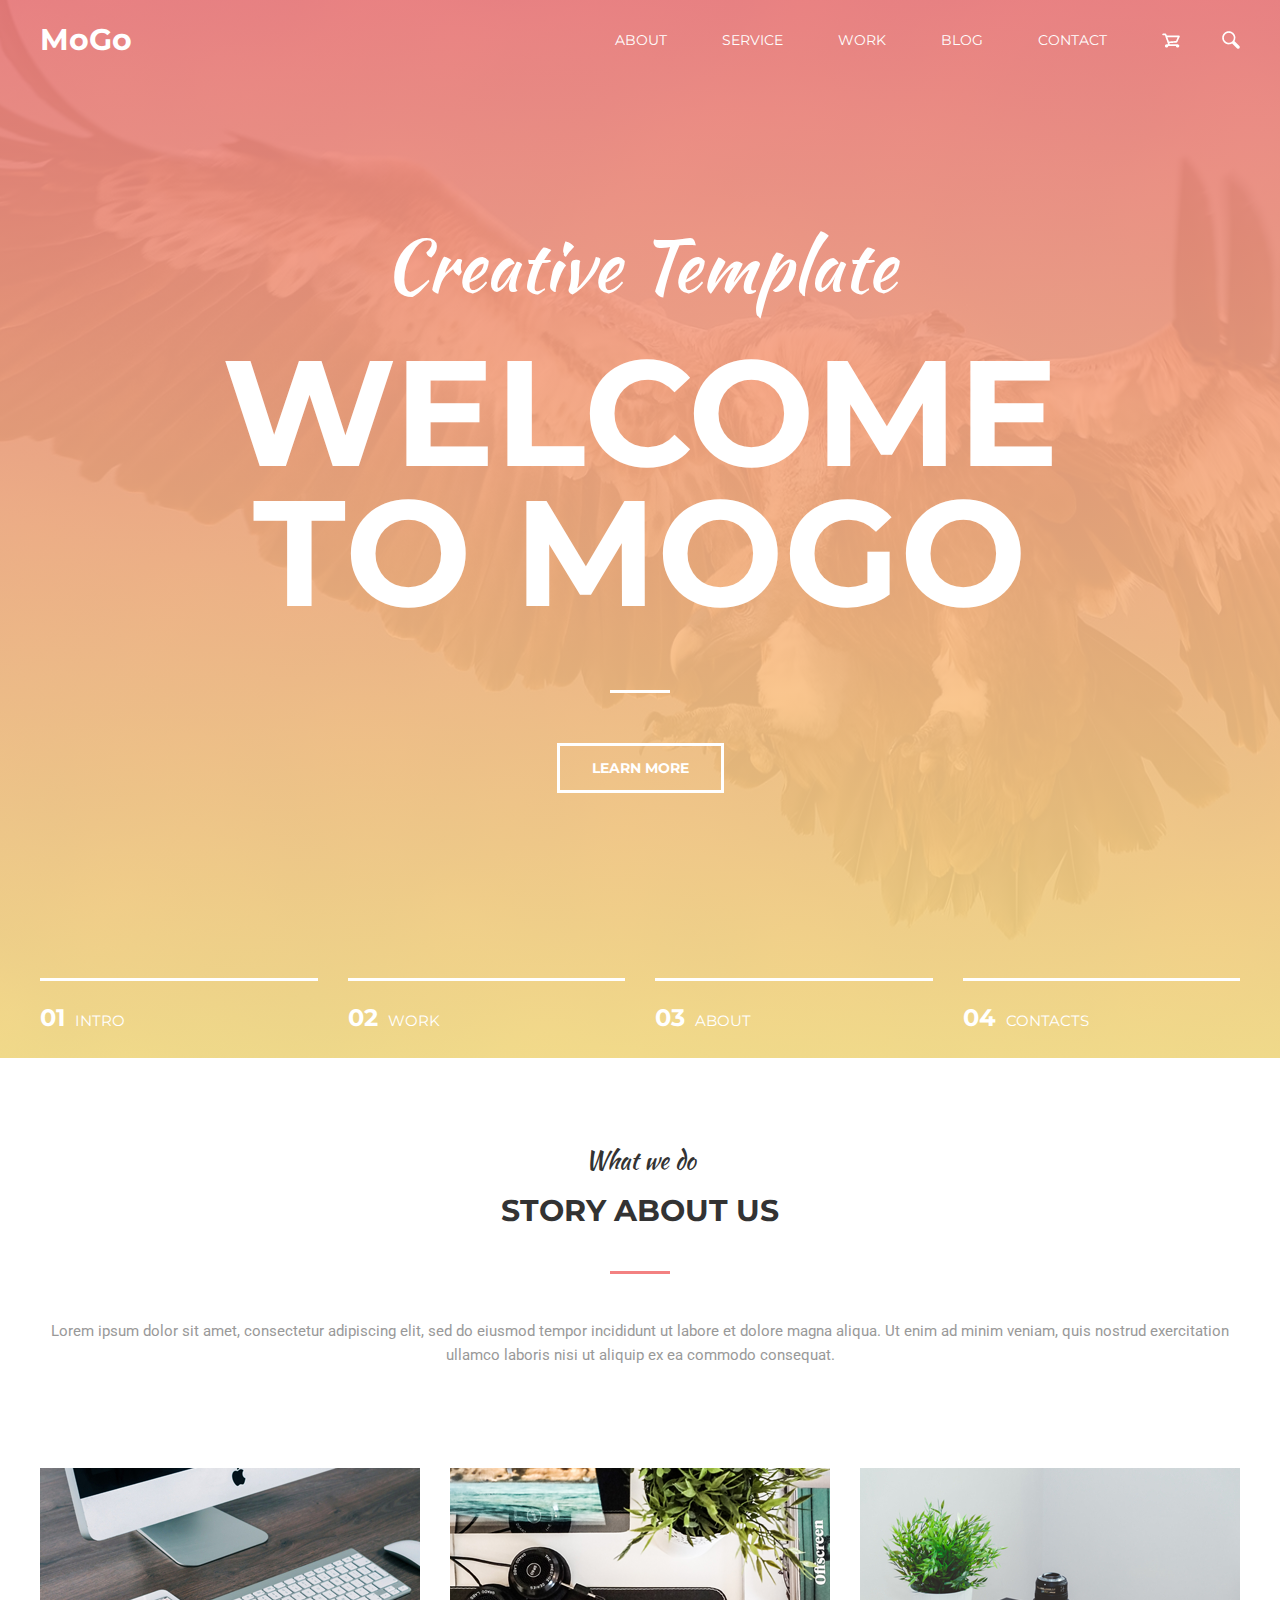
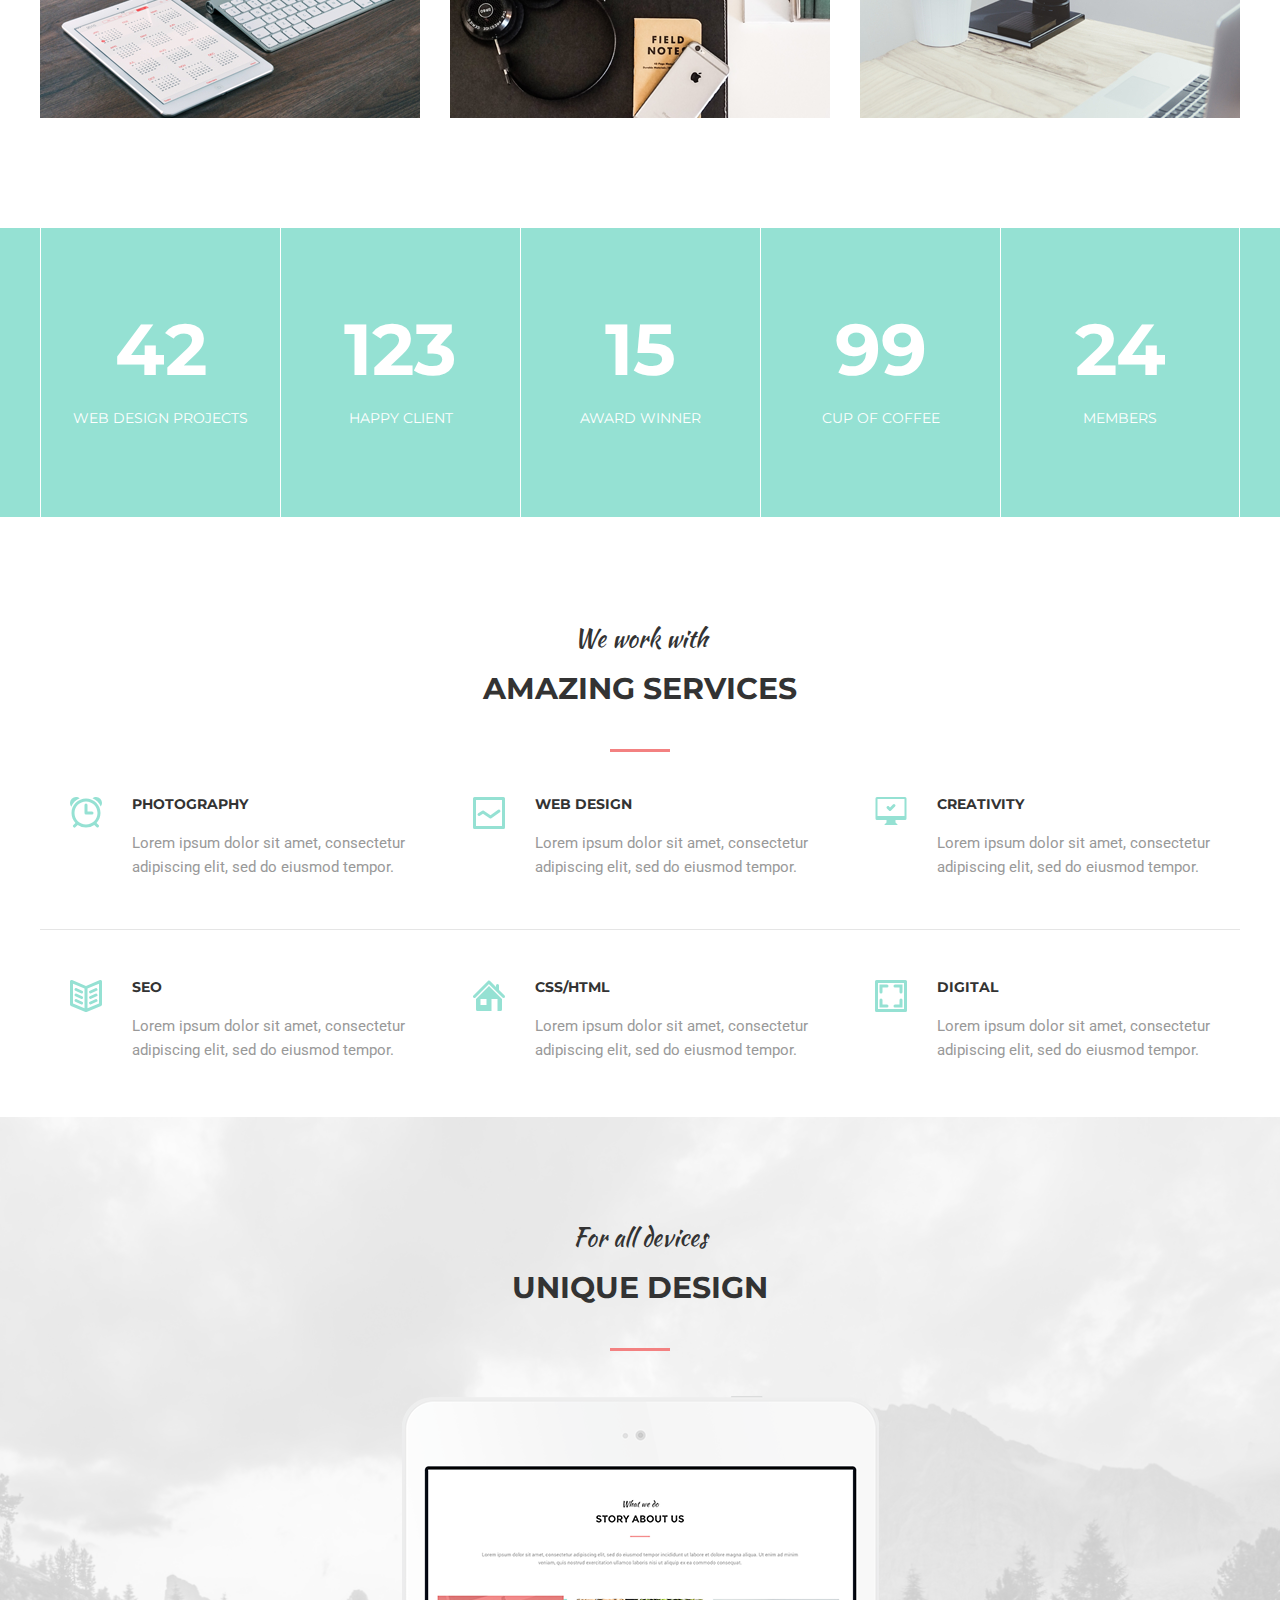
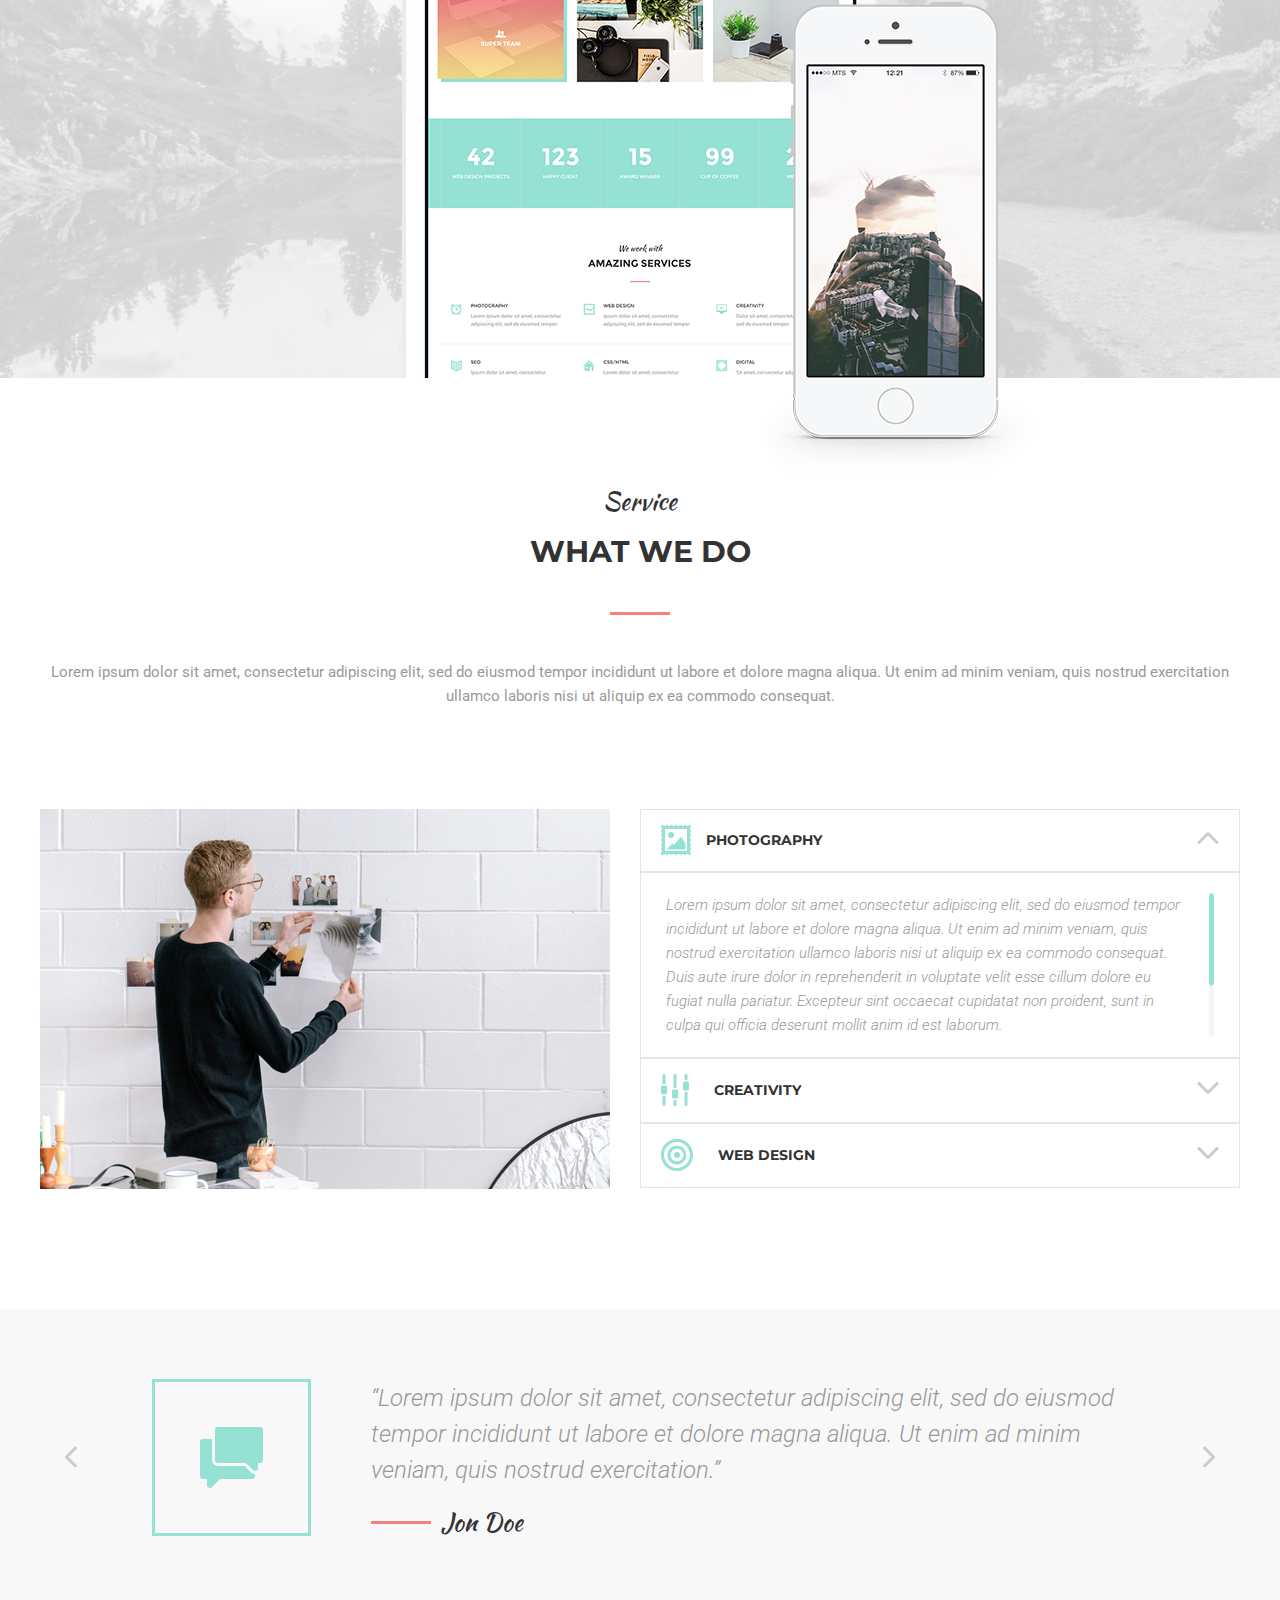
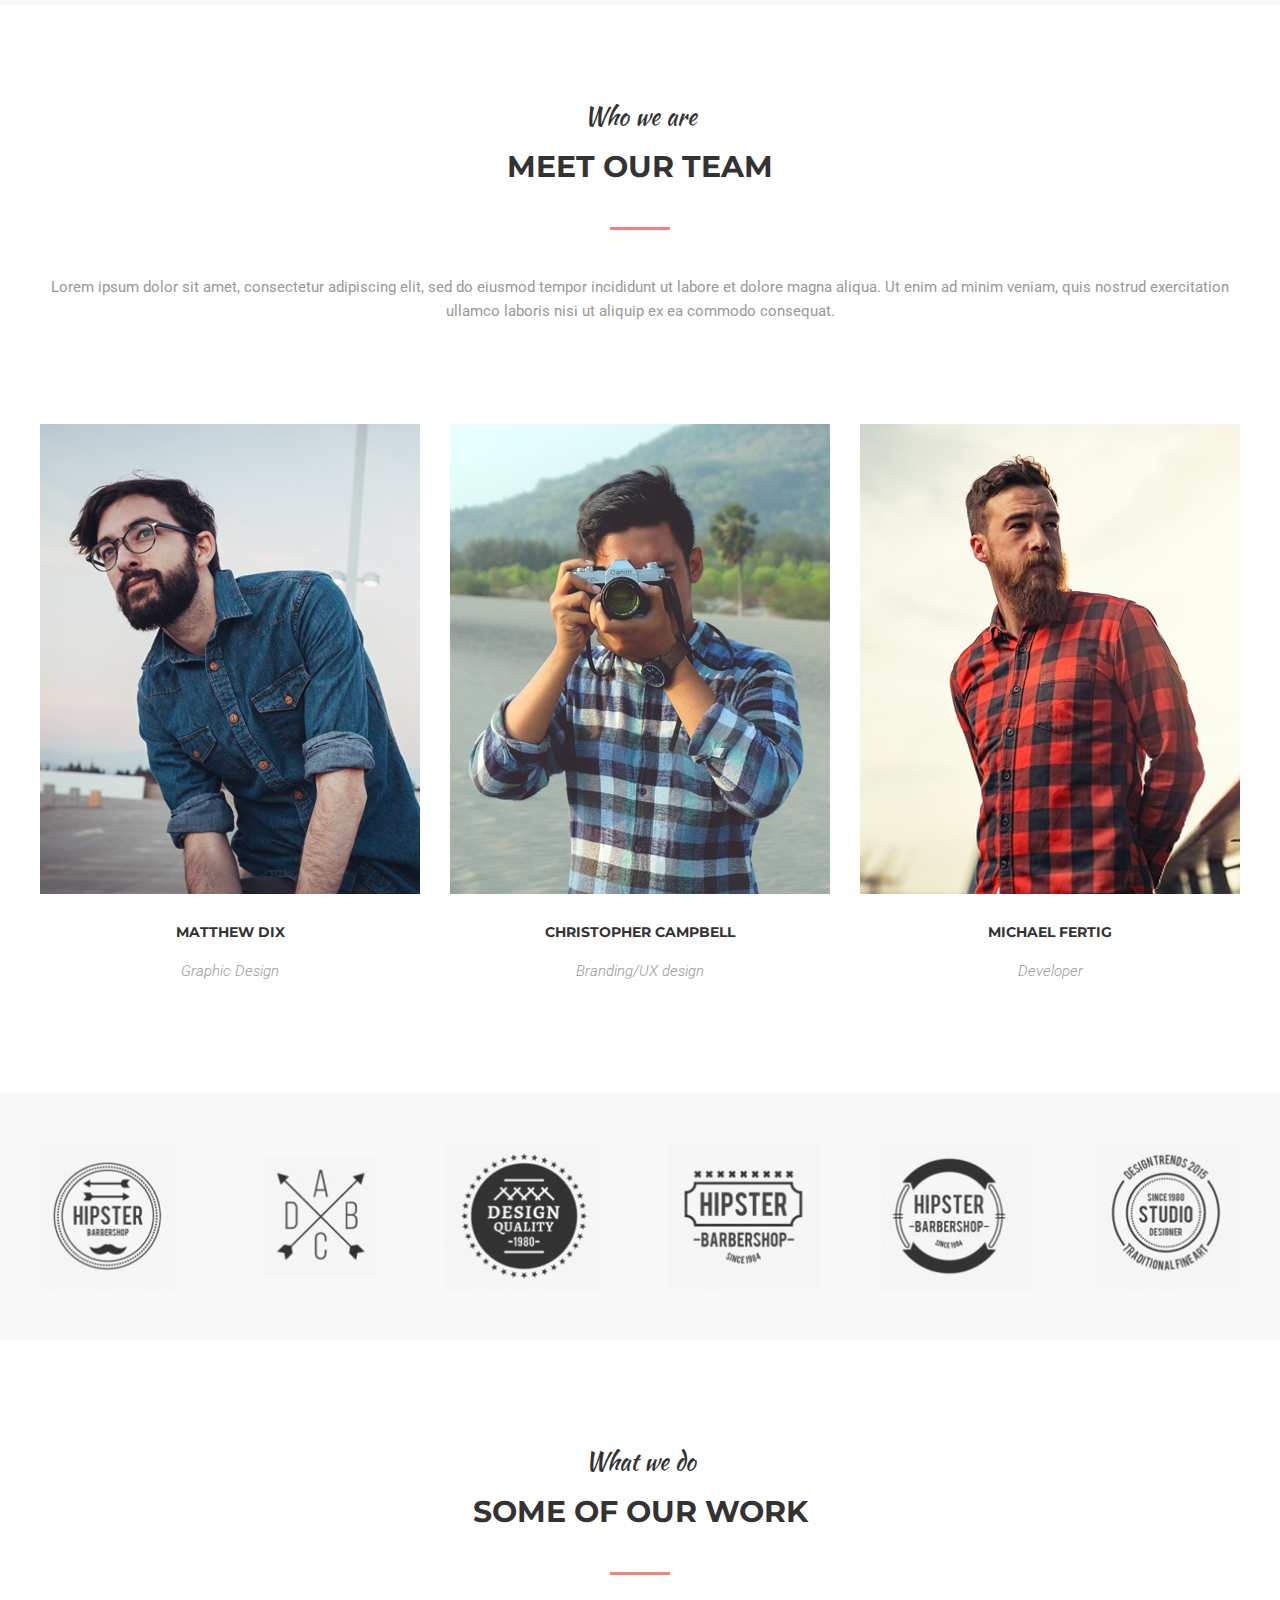
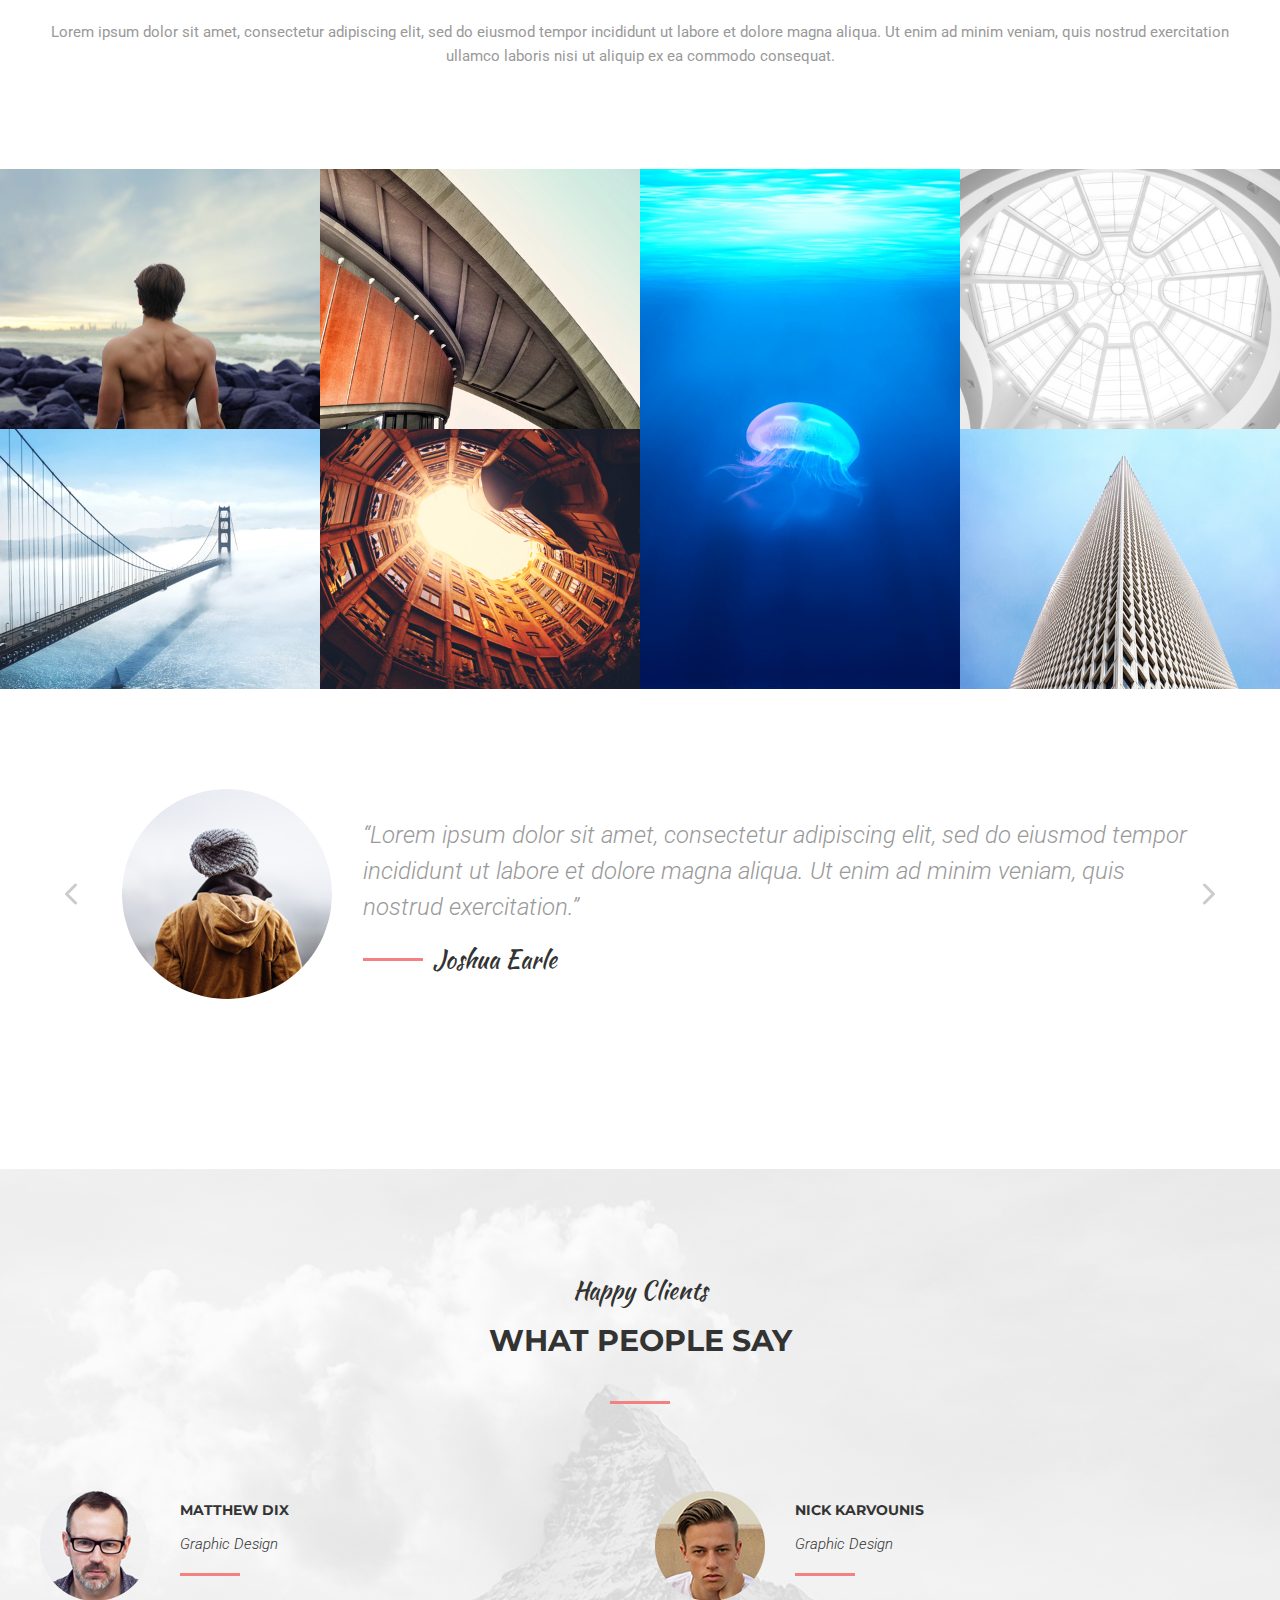
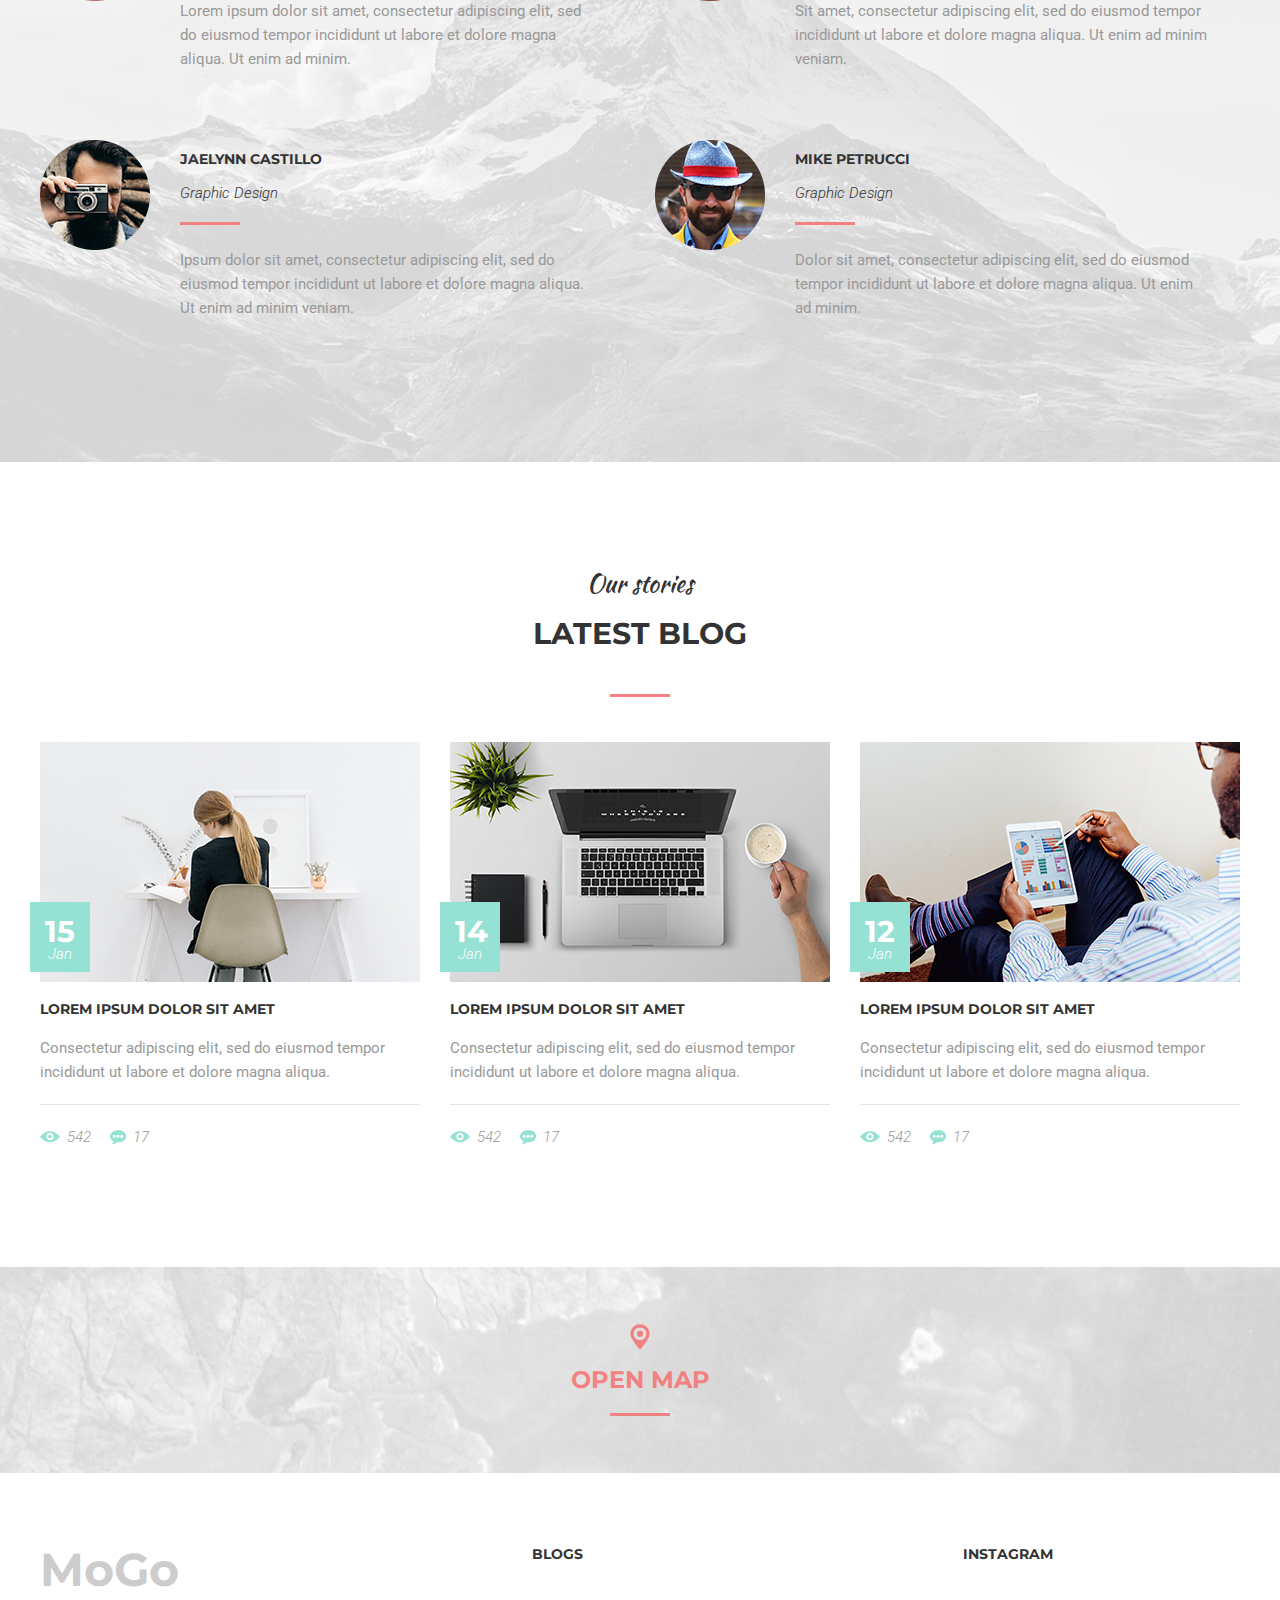
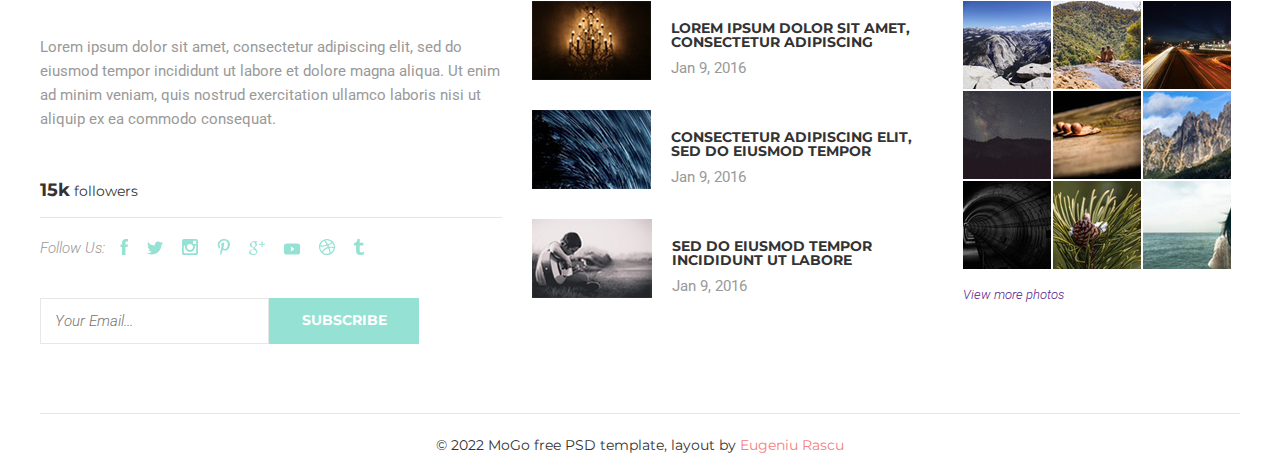
<file: index.html>
<!DOCTYPE html>
<html lang="en">

<head>
    <meta charset="UTF-8">
    <meta name="viewport" content="width=device-width, initial-scale=1">
    <link rel="stylesheet" href="css/style.css">
    <title>MoGo - adaptive website layout</title>
    <link rel="icon" href="img/favicon.ico" type="icon/x-type">
</head>

<body>
    <div class="wrapper">
<header class="header">
    <div class="container">
        <div class="header__body">
            <div class="header__logo">
                <a href="" class="logo__link">MoGo</a>
            </div>
            <nav class="header__nav">
                <div class="header__menu">
                    <ul class="header__items">
                        <li class="header__list">
                            <a href="#story" class="header__link">About</a>
                        </li>
                        <li class="header__list">
                            <a href="#service" class="header__link">service</a>
                        </li>
                        <li class="header__list">
                            <a href="#work" class="header__link">work</a>
                        </li>
                        <li class="header__list">
                            <a href="#blog" class="header__link">blog</a>
                        </li>
                        <li class="header__list">
                            <a href="#contact" class="header__link">contact</a>
                        </li>
                    </ul>
                </div>
                <div class="header__buttons">
                    <div class="header__cart">
                        <a href="" class="cart__link">
                            <img src="img/header/cart.png" alt="shopping cart icon">
                        </a>
                    </div>
                    <div class="header__search">
                        <a href="" class="search__link">
                            <img src="img/header/search.png" alt="search icon">
                        </a>
                    </div>
                </div>
            </nav>
        </div>
    </div>
</header>        <main class="page">
            <section class="cover">
                <div class="container">
                    <div class="cover__image ibg">
                        <img src="img/cover.png" alt="cover image">
                        <div class="cover__color"></div>
                    </div>
                    <div class="cover__body">
                        <div class="cover__info">
                            <div class="cover__subtitle">Creative Template</div>
                            <h1 class="cover__title">Welcome to MoGo</h1>
                        </div>
                        <div class="cover__button">
                            <a href="#design" class="cover__btn">Learn more</a>
                        </div>
                    </div>
                </div>
                <div class="cover__blocks">
                    <div class="container">
                        <div class="cover__flex">
                            <div class="cover__column">
                                <div class="cover__column_body">
                                    <span class="span_b">01</span><span class="span_s">intro</span>
                                </div>
                            </div>
                            <div class="cover__column">
                                <div class="cover__column_body">
                                    <span class="span_b">02</span><span class="span_s">work</span>
                                </div>
                            </div>
                            <div class="cover__column">
                                <div class="cover__column_body">
                                    <span class="span_b">03</span><span class="span_s">about</span>
                                </div>
                            </div>
                            <div class="cover__column">
                                <div class="cover__column_body">
                                    <span class="span_b">04</span><span class="span_s">Contacts</span>
                                </div>
                            </div>
                        </div>
                    </div>
                </div>
            </section>
            <section class="story" id="story">
                <div class="container">
                    <div class="story__body">
                        <div class="story__toptitle title_s">What we do</div>
                        <h2 class="story__title title_b">Story about us</h2>
                        <div class="story__text text_c">Lorem ipsum dolor sit amet, consectetur adipiscing elit, sed do
                            eiusmod tempor incididunt ut labore et dolore magna aliqua. Ut enim ad minim veniam, quis
                            nostrud exercitation ullamco laboris nisi ut aliquip ex ea commodo consequat.</div>
                    </div>
                    <div class="story__flex">
                        <div class="story__column">
                            <div class="story__color">
                                <div class="story__img">
                                    <img src="img/story/imac.jpg" alt="imac photo">
                                </div>
                                <!-- <div class="story__team">
                                    <div class="story__icon">
                                        <img src="img/story/icon.svg" alt="team icon">
                                    </div>
                                    <div class="story__info">super team</div>
                                </div> -->
                            </div>
                        </div>
                        <div class="story__column">
                            <div class="story__color">
                                <div class="story__img">
                                    <img src="img/story/headphones.png" alt="headphones photo">
                                </div>
                            </div>
                        </div>
                        <div class="story__column">
                            <div class="story__color">
                                <div class="story__img">
                                    <img src="img/story/lens.jpg" alt="lens photo">
                                </div>
                            </div>
                        </div>
                    </div>
                </div>
            </section>
            <section class="projects">
                <div class="container">
                    <div class="projects__body">
                        <div class="projects__column">
                            <div class="projects__qty">42</div>
                            <h3 class="projects__title">Web Design Projects</h3>
                        </div>
                        <div class="projects__column">
                            <div class="projects__qty">123</div>
                            <h3 class="projects__title">happy client</h3>
                        </div>
                        <div class="projects__column">
                            <div class="projects__qty">15</div>
                            <h3 class="projects__title">award winner</h3>
                        </div>
                        <div class="projects__column">
                            <div class="projects__qty">99</div>
                            <h3 class="projects__title">cup of coffee</h3>
                        </div>
                        <div class="projects__column">
                            <div class="projects__qty">24</div>
                            <h3 class="projects__title">members</h3>
                        </div>
                    </div>
                </div>
            </section>
            <section class="services" id="service">
                <div class="container">
                    <div class="services__body">
                        <div class="services__title_s title_s">We work with</div>
                        <h2 class="services__title_b title_b">Amazing Services</h2>
                    </div>
                    <div class="services__column">
                        <div class="services__item">
                            <div class="services__icon">
                                <img src="img/services/1.svg" alt="clock icon">
                            </div>
                            <div class="services__block">
                                <h3 class="services__title title">Photography</h3>
                                <div class="services__text text_l">Lorem ipsum dolor sit amet, consectetur
                                    adipiscing
                                    elit, sed do eiusmod tempor.</div>
                            </div>
                        </div>
                        <div class="services__item">
                            <div class="services__icon">
                                <img src="img/services/2.svg" alt="design icon">
                            </div>
                            <div class="services__block">
                                <h3 class="services__title title">Web Design</h3>
                                <div class="services__text text_l">Lorem ipsum dolor sit amet, consectetur
                                    adipiscing
                                    elit, sed do eiusmod tempor.</div>
                            </div>
                        </div>
                        <div class="services__item">
                            <div class="services__icon">
                                <img src="img/services/3.svg" alt="creativity icon">
                            </div>
                            <div class="services__block">
                                <h3 class="services__title title">Creativity</h3>
                                <div class="services__text text_l">Lorem ipsum dolor sit amet, consectetur
                                    adipiscing
                                    elit, sed do eiusmod tempor.</div>
                            </div>
                        </div>
                    </div>
                    <div class="services__break-line"></div>
                    <div class="services__column">
                        <div class="services__item">
                            <div class="services__icon">
                                <img src="img/services/4.svg" alt="seo icon">
                            </div>
                            <div class="services__block">
                                <h3 class="services__title title">seo</h3>
                                <div class="services__text text_l">Lorem ipsum dolor sit amet, consectetur
                                    adipiscing
                                    elit, sed do eiusmod tempor.</div>
                            </div>
                        </div>
                        <div class="services__item">
                            <div class="services__icon">
                                <img src="img/services/5.svg" alt="house icon">
                            </div>
                            <div class="services__block">
                                <h3 class="services__title title">Css/Html</h3>
                                <div class="services__text text_l">Lorem ipsum dolor sit amet, consectetur
                                    adipiscing
                                    elit, sed do eiusmod tempor.</div>
                            </div>
                        </div>
                        <div class="services__item">
                            <div class="services__icon">
                                <img src="img/services/6.svg" alt="crop icon">
                            </div>
                            <div class="services__block">
                                <h3 class="services__title title">digital</h3>
                                <div class="services__text text_l">Lorem ipsum dolor sit amet, consectetur
                                    adipiscing
                                    elit, sed do eiusmod tempor.</div>
                            </div>
                        </div>
                    </div>
                </div>
            </section>
            <section class="design" id="design">
                <div class="design__cover ibg">
                    <img src="img/design/cover.jpg" alt="design section cover photo">
                </div>
                <div class="container design__block">
                    <div class="design__body">
                        <div class="design__title_s title_s">For all devices</div>
                        <h2 class="design__title_b title_b">Unique design</h2>
                    </div>
                    <div class="desgin__images">
                        <div class="design__tablet">
                            <img src="img/design/tablet.png" alt="tablet photo">
                        </div>
                        <div class="design__phone">
                            <img src="img/design/phone.png" alt="phone photo">
                        </div>
                    </div>
                </div>
            </section>
            <section class="work">
                <div class="container">
                    <div class="work__body">
                        <div class="work__toptitle title_s">Service</div>
                        <h2 class="work__title title_b">what we do</h2>
                        <div class="work__text text_c">Lorem ipsum dolor sit amet, consectetur adipiscing elit, sed do
                            eiusmod tempor incididunt ut labore et dolore magna aliqua. Ut enim ad minim veniam, quis
                            nostrud exercitation ullamco laboris nisi ut aliquip ex ea commodo consequat.</div>
                    </div>
                    <div class="work__block">
                        <div class="work__flex">
                            <div class="work__img">
                                <img src="img/work/1.jpg" alt="work photo">
                            </div>
                            <div class="work__slider">
                                <div class="work__block_top">
                                    <div class="work__image_block">
                                        <div class="work__photo_icon">
                                            <img src="img/work/icon-1.svg" alt="photo icon">
                                        </div>
                                        <h3 class="work__photography title">Photography</h3>
                                    </div>
                                    <div class="work__arrow_top">
                                        <img src="img/work/arrow-top.svg" alt="arrow up icon">
                                    </div>
                                </div>
                                <div class="work__block_text">
                                    <div class="work__lorem_text">
                                        Lorem ipsum dolor sit amet, consectetur adipiscing elit, sed do eiusmod tempor
                                        incididunt ut labore et dolore magna aliqua. Ut enim ad minim veniam, quis
                                        nostrud exercitation ullamco laboris nisi ut aliquip ex ea commodo consequat.
                                        Duis aute irure dolor in reprehenderit in voluptate velit esse cillum dolore eu
                                        fugiat nulla pariatur. Excepteur sint occaecat cupidatat non proident, sunt in
                                        culpa qui officia deserunt mollit anim id est laborum.
                                    </div>
                                    <div class="work__slider_shape">
                                        <img src="img/work/slider.png" alt="slider image">
                                    </div>
                                </div>
                                <div class="work__block_middle">
                                    <div class="work__image_block">
                                        <div class="work__photo_icon">
                                            <img src="img/work/icon-2.svg" alt="crativity icon">
                                        </div>
                                        <h3 class="work__creativity title">creativity</h3>
                                    </div>
                                    <div class="work__arrow_top">
                                        <img src="img/work/arrow-bottom.svg" alt="arrow down icon">
                                    </div>
                                </div>
                                <div class="work__block_bottom">
                                    <div class="work__image_block">
                                        <div class="work__photo_icon">
                                            <img src="img/work/icon-3.svg" alt="web design icon">
                                        </div>
                                        <h3 class="work__webdesign title">web design</h3>
                                    </div>
                                    <div class="work__arrow_top">
                                        <img src="img/work/arrow-bottom.svg" alt="arrow down icon">
                                    </div>
                                </div>
                            </div>
                        </div>
                    </div>
                </div>
                <div class="work__row">
                    <div class="container">
                        <div class="work__row_flex">
                            <div class="work__arrow_left">
                                <img src="img/work/arrow-left.png" alt="arrow left icon">
                            </div>
                            <div class="work__speech_icon">
                                <img src="img/work/speech-icon.svg" alt="speech icon">
                            </div>
                            <div class="work__doe_text">
                                <div class="text__doe_top">
                                    “Lorem ipsum dolor sit amet, consectetur adipiscing elit, sed do eiusmod tempor
                                    incididunt ut labore et dolore magna aliqua. Ut enim ad minim veniam, quis nostrud
                                    exercitation.”
                                </div>
                                <div class="text__doe_bottom">
                                    <div class="doe__line"></div>
                                    <div class="doe__text">Jon Doe</div>
                                </div>
                            </div>
                            <div class="work__arrow_right">
                                <img src="img/work/arrow-right.png" alt="arrow right icon">
                            </div>
                        </div>
                    </div>
                </div>
            </section>
            <section class="team">
                <div class="container">
                    <div class="team__body">
                        <div class="team__toptitle title_s">Who we are</div>
                        <h2 class="team__title title_b">Meet our team</h2>
                        <div class="team__text text_c">Lorem ipsum dolor sit amet, consectetur adipiscing elit, sed do
                            eiusmod tempor incididunt ut labore et dolore magna aliqua. Ut enim ad minim veniam, quis
                            nostrud exercitation ullamco laboris nisi ut aliquip ex ea commodo consequat.</div>
                    </div>
                    <div class="team__flex">
                        <div class="team__column">
                            <div class="team__color">
                                <div class="team__img">
                                    <img src="img/team/1.jpg" alt="Matthew Dix photo">
                                </div>
                            </div>
                            <h3 class="team__name title">Matthew Dix</h3>
                            <div class="team__position">Graphic Design</div>
                        </div>
                        <div class="team__column">
                            <div class="team__color">
                                <div class="team__img">
                                    <img src="img/team/2.jpg" alt="Christopher Campbell photo">
                                </div>
                            </div>
                            <h3 class="team__name title">Christopher Campbell</h3>
                            <div class="team__position">Branding/UX design</div>
                        </div>
                        <div class="team__column">
                            <div class="team__color">
                                <div class="team__img">
                                    <img src="img/team/3.jpg" alt="Michael Fertig  photo">
                                </div>
                            </div>
                            <h3 class="team__name title">Michael Fertig</h3>
                            <div class="team__position">Developer</div>
                        </div>
                    </div>
                </div>
                <div class="team__icons">
                    <div class="container">
                        <img src="img/team/icons.png" alt="logos">
                    </div>
                </div>
            </section>
            <section class="gallery" id="work">
                <div class="container">
                    <div class="gallery__body">
                        <div class="gallery__toptitle title_s">What we do</div>
                        <h2 class="gallery__title title_b">some of our work</h2>
                        <div class="gallery__text text_c">Lorem ipsum dolor sit amet, consectetur adipiscing elit, sed
                            do
                            eiusmod tempor incididunt ut labore et dolore magna aliqua. Ut enim ad minim veniam, quis
                            nostrud exercitation ullamco laboris nisi ut aliquip ex ea commodo consequat.</div>
                    </div>
                </div>
                <div class="gallery__block">
                    <div class="gallery__flex">
                        <div class="gallery__column">
                            <div class="gallery__img">
                                <img src="img/gallery/1.jpg" alt="serfing photo">
                            </div>
                            <div class="gallery__img">
                                <img src="img/gallery/2.jpg" alt="bridge photo">
                            </div>
                        </div>
                        <div class="gallery__column">
                            <div class="gallery__img">
                                <img src="img/gallery/3.jpg" alt="building photo">
                            </div>
                            <div class="gallery__img">
                                <img src="img/gallery/4.jpg" alt="building photo">
                            </div>
                        </div>
                        <div class="gallery__column gallery__jelly">
                            <div class="gallery__img">
                                <img src="img/gallery/5.jpg" alt="jellyfish photo">
                            </div>
                        </div>
                        <div class="gallery__column">
                            <div class="gallery__img">
                                <img src="img/gallery/6.jpg" alt="glass roof photo">
                            </div>
                            <div class="gallery__img">
                                <img src="img/gallery/7.jpg" alt="skyscraper photo">
                            </div>
                        </div>
                    </div>
                </div>
                <div class="gallery__row">
                    <div class="container">
                        <div class="work__row_flex gallery__row_flex">
                            <div class="gallery__arrow_left">
                                <img src="img/gallery/slider/arrow-left.svg" alt="arrow left icon">
                            </div>
                            <div class="work__speech_icon gallery__slider_img">
                                <img src="img/gallery/slider/image.jpg" alt="man photo">
                            </div>
                            <div class="work__doe_text">
                                <div class="text__doe_top gallery__doe_text">
                                    “Lorem ipsum dolor sit amet, consectetur adipiscing elit, sed do eiusmod tempor
                                    incididunt ut labore et dolore magna aliqua. Ut enim ad minim veniam, quis nostrud
                                    exercitation.”
                                </div>
                                <div class="text__doe_bottom">
                                    <div class="doe__line"></div>
                                    <div class="doe__text">Joshua Earle</div>
                                </div>
                            </div>
                            <div class="gallery__arrow_right">
                                <img src="img/gallery/slider/arrow-right.svg" alt="arrow right icon">
                            </div>
                        </div>
                    </div>
                </div>
            </section>
            <section class="clients">
                <div class="clients__cover ibg">
                    <img src="img/clients/cover.jpg" alt="clients section cover photo">
                </div>
                <div class="container clients__block">
                    <div class="clients__body">
                        <div class="clients__title_s title_s">Happy Clients</div>
                        <h2 class="clients__title_b title_b">What people say</h2>
                    </div>
                    <div class="clients__info">
                        <div class="clients__flex">
                            <div class="clients__column">
                                <div class="clients__photo">
                                    <img src="img/clients/1.png" alt="Matthew Dix photo">
                                </div>
                                <div class="clients__row">
                                    <h3 class="clients__title title">Matthew Dix</h3>
                                    <div class="clients__position">Graphic Design</div>
                                    <div class="clients__text text_l">Lorem ipsum dolor sit amet, consectetur adipiscing
                                        elit,
                                        sed
                                        do eiusmod tempor incididunt ut labore et dolore magna aliqua. Ut enim ad minim.
                                    </div>
                                </div>
                            </div>
                            <div class="clients__column">
                                <div class="clients__photo">
                                    <img src="img/clients/2.png" alt="Nick Karvounis photo">
                                </div>
                                <div class="clients__row">
                                    <h3 class="clients__title title">Nick Karvounis</h3>
                                    <div class="clients__position">Graphic Design</div>
                                    <div class="clients__text text_l">Sit amet, consectetur adipiscing elit, sed do
                                        eiusmod tempor incididunt ut labore et dolore magna aliqua. Ut enim ad minim
                                        veniam.
                                    </div>
                                </div>
                            </div>
                        </div>
                        <div class="clients__flex">
                            <div class="clients__column">
                                <div class="clients__photo">
                                    <img src="img/clients/3.png" alt="Jaelynn Castillo photo">
                                </div>
                                <div class="clients__row">
                                    <h3 class="clients__title title">Jaelynn Castillo</h3>
                                    <div class="clients__position">Graphic Design</div>
                                    <div class="clients__text text_l">Ipsum dolor sit amet, consectetur adipiscing elit,
                                        sed
                                        do eiusmod tempor incididunt ut labore et dolore magna aliqua. Ut enim ad minim
                                        veniam.
                                    </div>
                                </div>
                            </div>
                            <div class="clients__column">
                                <div class="clients__photo">
                                    <img src="img/clients/4.png" alt="Mike Petrucci photo">
                                </div>
                                <div class="clients__row">
                                    <h3 class="clients__title title">Mike Petrucci</h3>
                                    <div class="clients__position">Graphic Design</div>
                                    <div class="clients__text text_l">Dolor sit amet, consectetur adipiscing elit, sed
                                        do
                                        eiusmod tempor incididunt ut labore et dolore magna aliqua. Ut enim ad minim.
                                    </div>
                                </div>
                            </div>
                        </div>
                    </div>
                </div>
            </section>
            <section class="stories" id="blog">
                <div class="container">
                    <div class="stories__body">
                        <div class="stories__toptitle title_s">Our stories</div>
                        <h2 class="stories__title title_b">Latest blog</h2>
                    </div>
                    <div class="stories__flex">
                        <div class="stories__column">
                            <div class="stories__img">
                                <img src="img/stories/1.jpg" alt="office">
                            </div>
                            <div class="stoires__date">
                                <div class="stories__text_block">
                                    <div class="date">15</div>
                                    <div class="month">Jan</div>
                                </div>
                            </div>
                            <div class="stories__info">
                                <h3 class="stories__title title">Lorem ipsum dolor sit amet</h3>
                                <div class="stoires__text text_l">Consectetur adipiscing elit, sed do eiusmod tempor
                                    incididunt ut labore et dolore magna aliqua.</div>
                                <div class="stories__row">
                                    <div class="stories__views">
                                        <img src="img/stories/view.png" alt="view icon">
                                        <div class="stories__count text_i">542</div>
                                    </div>
                                    <div class="stories__speech">
                                        <img src="img/stories/speech.png" alt="speech icon">
                                        <div class="speech__count text_i">17</div>
                                    </div>
                                </div>
                            </div>
                        </div>
                        <div class="stories__column">
                            <div class="stories__img">
                                <img src="img/stories/2.jpg" alt="laptop">
                            </div>
                            <div class="stoires__date">
                                <div class="stories__text_block">
                                    <div class="date">14</div>
                                    <div class="month">Jan</div>
                                </div>
                            </div>
                            <div class="stories__info">
                                <h3 class="stories__title title">Lorem ipsum dolor sit amet</h3>
                                <div class="stoires__text text_l">Consectetur adipiscing elit, sed do eiusmod tempor
                                    incididunt ut labore et dolore magna aliqua.</div>
                                <div class="stories__row">
                                    <div class="stories__views">
                                        <img src="img/stories/view.png" alt="view icon">
                                        <div class="stories__count text_i">542</div>
                                    </div>
                                    <div class="stories__speech">
                                        <img src="img/stories/speech.png" alt="speech icon">
                                        <div class="speech__count text_i">17</div>
                                    </div>
                                </div>
                            </div>
                        </div>
                        <div class="stories__column">
                            <div class="stories__img">
                                <img src="img/stories/3.jpg" alt="man with a tablet">
                            </div>
                            <div class="stoires__date">
                                <div class="stories__text_block">
                                    <div class="date">12</div>
                                    <div class="month">Jan</div>
                                </div>
                            </div>
                            <div class="stories__info">
                                <h3 class="stories__title title">Lorem ipsum dolor sit amet</h3>
                                <div class="stoires__text text_l">Consectetur adipiscing elit, sed do eiusmod tempor
                                    incididunt ut labore et dolore magna aliqua.</div>
                                <div class="stories__row">
                                    <div class="stories__views">
                                        <img src="img/stories/view.png" alt="view icon">
                                        <div class="stories__count text_i">542</div>
                                    </div>
                                    <div class="stories__speech">
                                        <img src="img/stories/speech.png" alt="speech icon">
                                        <div class="speech__count text_i">17</div>
                                    </div>
                                </div>
                            </div>
                        </div>
                    </div>
                </div>
                <div class="stories__map">
                    <div class="stories__cover ibg">
                        <img src="img/stories/map.jpg" alt="stories section cover image">
                    </div>
                    <div class="map__body">
                        <div class="container">
                            <div class="map__pin">
                                <img src="img/stories/pin.png" alt="pin icon">
                            </div>
                            <div class="map__title">
                                <a href="" class="map__btn">Open map</a>
                            </div>
                        </div>
                    </div>
                </div>
            </section>
        </main>
<footer class="footer" id="contact">
    <div class="container">
        <div class="footer__flex">
            <div class="footer__mogo">
                <a href="" class="footer__mogo_btn">
                    <h2 class="footer__logo">MoGo</h2>
                </a>
                <div class="footer__text text_l">Lorem ipsum dolor sit amet, consectetur adipiscing elit, sed do eiusmod
                    tempor incididunt ut labore et dolore magna aliqua. Ut enim ad minim veniam, quis nostrud
                    exercitation ullamco laboris nisi ut aliquip ex ea commodo consequat. </div>
                <div class="footer__followers">
                    <span>15k</span><span> followers</span>
                </div>
                <div class="footer__follow">
                    <div class="follow__text">Follow Us:</div>
                    <div class="follow__buttons">
                        <a href="https://www.facebook.com/" target="_blank" class="fb__btn">
                            <img src="img/footer/facebook.svg" alt="facebook icon">
                        </a>
                        <a href="https://twitter.com/" target="_blank" class="twi__btn">
                            <img src="img/footer/twitter.svg" alt="twitter icon">
                        </a>
                        <a href="https://instagram.com/" target="_blank" class="ins__btn">
                            <img src="img/footer/instagram.svg" alt="instagram icon">
                        </a>
                        <a href="https://www.pinterest.com/" target="_blank" class="pin__btn">
                            <img src="img/footer/pinterest.svg" alt="pinterest icon">
                        </a>
                        <a href="https://accounts.google.com/login" target="_blank" class="goo__btn">
                            <img src="img/footer/google_plus.svg" alt="google_plus icon">
                        </a>
                        <a href="https://www.youtube.com/" target="_blank" class="you__btn">
                            <img src="img/footer/youtube.svg" alt="youtube icon">
                        </a>
                        <a href="https://dribbble.com/" target="_blank" class="dri__btn">
                            <img src="img/footer/dribbble.svg" alt="dribbble icon">
                        </a>
                        <a href="https://www.tumblr.com/" target="_blank" class="tum__btn">
                            <img src="img/footer/tumblr.svg" alt="tumblr icon">
                        </a>
                    </div>
                </div>
                <div class="footer__subscribe">
                    <input type="text" placeholder="Your Email..." class="footer__input">
                    <div class="subscribe__button">
                        <a href="" class="subscribe__btn">Subscribe</a>
                    </div>
                </div>
            </div>
            <div class="footer__blogs">
                <div class="footer__blogs_block">
                    <h2 class="footer__title title">blogs</h2>
                    <div class="blogs__body">
                        <div class="blogs__img">
                            <img src="img/footer/1.jpg" alt="lights">
                        </div>
                        <div class="blogs__column">
                            <h3 class="blogs__title title">Lorem ipsum dolor sit amet, consectetur adipiscing</h3>
                            <div class="blogs__text">Jan 9, 2016</div>
                        </div>
                    </div>
                    <div class="blogs__body">
                        <div class="blogs__img">
                            <img src="img/footer/2.jpg" alt="waves">
                        </div>
                        <div class="blogs__column">
                            <h3 class="blogs__title title">Consectetur adipiscing elit, sed do eiusmod tempor</h3>
                            <div class="blogs__text">Jan 9, 2016</div>
                        </div>
                    </div>
                    <div class="blogs__body">
                        <div class="blogs__img">
                            <img src="img/footer/3.jpg" alt="musician">
                        </div>
                        <div class="blogs__column">
                            <h3 class="blogs__title title">sed do eiusmod tempor incididunt ut labore</h3>
                            <div class="blogs__text">Jan 9, 2016</div>
                        </div>
                    </div>
                </div>
            </div>
            <div class="footer__instagram">
                <h2 class="instagram__title title">instagram</h2>
                <div class="instagram__body">
                    <div class="instagram__column">
                        <div class="instagram__row">
                            <a href="" class="inst__btn">
                                <img src="img/footer/a.jpg" alt="image">
                            </a>
                        </div>
                        <div class="instagram__row">
                            <a href="" class="inst__btn">
                                <img src="img/footer/d.jpg" alt="image">
                            </a>
                        </div>
                        <div class="instagram__row">
                            <a href="" class="inst__btn">
                                <img src="img/footer/g.jpg" alt="image">
                            </a>
                        </div>
                    </div>
                    <div class="instagram__column">
                        <div class="instagram__row">
                            <a href="" class="inst__btn">
                                <img src="img/footer/b.jpg" alt="image">
                            </a>
                        </div>
                        <div class="instagram__row">
                            <a href="" class="inst__btn">
                                <img src="img/footer/e.jpg" alt="image">
                            </a>
                        </div>
                        <div class="instagram__row">
                            <a href="" class="inst__btn">
                                <img src="img/footer/h.jpg" alt="image">
                            </a>
                        </div>
                    </div>
                    <div class="instagram__column">
                        <div class="instagram__row">
                            <a href="" class="inst__btn">
                                <img src="img/footer/c.jpg" alt="image">
                            </a>
                        </div>
                        <div class="instagram__row">
                            <a href="" class="inst__btn">
                                <img src="img/footer/f.jpg" alt="image">
                            </a>
                        </div>
                        <div class="instagram__row">
                            <a href="" class="inst__btn">
                                <img src="img/footer/i.jpg" alt="image">
                            </a>
                        </div>
                    </div>
                </div>
                <div class="instagram__text">
                    <a href="" class="view__btn">View more photos</a>
                </div>
            </div>
        </div>
        <div class="footer__copyright">
            <div class="copyright__text">
                <span>© 2022 MoGo free PSD template, layout by</span>
                <a href="mailto:e.rashku@gmail.com" class="mailto">
                    <span> Eugeniu Rascu</span>
                </a>
            </div>
        </div>
    </div>
</footer>    </div>
</body>

</html>
</file>
<file: css/style.css>
@charset "UTF-8";
/*Обнуление*/
@import url("https://fonts.googleapis.com/css2?family=Kaushan+Script&family=Montserrat:wght@400;700&family=Roboto:ital,wght@0,400;1,300&display=swap");
* {
  padding: 0;
  margin: 0;
  border: 0;
}

*, *:before, *:after {
  -webkit-box-sizing: border-box;
  box-sizing: border-box;
}

:focus, :active {
  outline: none;
}

a:focus, a:active {
  outline: none;
}

nav, footer, header, aside {
  display: block;
}

html, body {
  height: 100%;
  width: 100%;
  font-size: 100%;
  line-height: 1;
  font-size: 14px;
  -ms-text-size-adjust: 100%;
  -moz-text-size-adjust: 100%;
  -webkit-text-size-adjust: 100%;
}

input, button, textarea {
  font-family: inherit;
}

input::-ms-clear {
  display: none;
}

button {
  cursor: pointer;
}

button::-moz-focus-inner {
  padding: 0;
  border: 0;
}

a, a:visited {
  text-decoration: none;
}

a:hover {
  text-decoration: none;
}

ul li {
  list-style: none;
}

img {
  vertical-align: top;
}

h1, h2, h3, h4, h5, h6 {
  font-size: inherit;
  font-weight: 400;
}

/*--------------------*/
body {
  font-family: Roboto, sans-serif;
  font-size: 15px;
  color: #999999;
}

/* --------------------------------------------- */
.wrapper {
  min-height: 100%;
  overflow: hidden;
}

.container {
  max-width: 1230px;
  padding: 0 15px;
  margin: 0 auto;
}

.ibg {
  position: relative;
}
.ibg img {
  position: absolute;
  width: 100%;
  height: 100%;
  top: 0;
  left: 0;
  -o-object-fit: cover;
     object-fit: cover;
}

/* ---- MOST COMMON --------------------------- */
.title_s {
  color: #333333;
  font-family: "Kaushan Script";
  font-size: 24px;
  font-weight: 400;
  text-align: center;
  margin: 0 0 23px 0;
}

.title_b {
  color: #333333;
  font-family: Montserrat;
  font-size: 30px;
  font-weight: 700;
  text-align: center;
  text-transform: uppercase;
  margin: 0 0 45px 0;
  position: relative;
}
.title_b:after {
  content: "";
  display: block;
  width: 60px;
  height: 3px;
  margin: 45px auto 0;
  background-color: #f38181;
}

.title {
  color: #333;
  font-family: Montserrat;
  font-size: 14px;
  font-weight: 700;
  text-align: left;
  text-transform: uppercase;
  margin: 0 0 20px 0;
}

.text_c {
  color: #999999;
  font-family: Roboto;
  font-size: 15px;
  line-height: 24px;
  text-align: center;
  margin: 0 0 101px 0;
}

.text_l {
  color: #999999;
  font-family: Roboto;
  font-size: 15px;
  line-height: 24px;
  text-align: left;
}

/* ---- HEADER -------------------------------- */
.header {
  position: absolute;
  width: 100%;
  top: 0;
  left: 0;
  z-index: 50;
}

.header__body {
  display: -webkit-box;
  display: -ms-flexbox;
  display: flex;
  -webkit-box-pack: justify;
      -ms-flex-pack: justify;
          justify-content: space-between;
  -webkit-box-align: center;
      -ms-flex-align: center;
          align-items: center;
  min-height: 80px;
}

.logo__link {
  color: #fff;
  font-family: Montserrat;
  font-size: 30px;
  font-weight: 700;
  text-align: left;
}

.header__nav {
  padding: 5px 0;
  display: -webkit-box;
  display: -ms-flexbox;
  display: flex;
}

.header__items {
  -ms-flex-wrap: wrap;
      flex-wrap: wrap;
  display: -webkit-box;
  display: -ms-flexbox;
  display: flex;
  -webkit-box-align: center;
      -ms-flex-align: center;
          align-items: center;
}
.header__items:first-child {
  margin-left: 55px;
}

.header__link {
  color: #fff;
  font-family: Montserrat;
  font-size: 14px;
  text-transform: uppercase;
  line-height: 1.5;
  margin: 0 55px 0 0;
  position: relative;
  -webkit-transition: color 0.1s linear;
  transition: color 0.1s linear;
}
.header__link:after {
  content: "";
  display: block;
  width: 100%;
  height: 3px;
  background-color: #fce38a;
  bottom: -12px;
  left: 0;
  position: absolute;
  opacity: 0;
  -webkit-transition: opacity 0.1s linear;
  transition: opacity 0.1s linear;
}
.header__link:hover {
  color: #fce38a;
}
.header__link:hover:after {
  opacity: 1;
}

@media (max-width: 992px) {
  .header__link {
    margin: 0 35px 0 0;
  }
}
@media (max-width: 767px) {
  .header__link {
    margin: 0 25px 0 0;
  }
}
.header__buttons {
  display: -webkit-box;
  display: -ms-flexbox;
  display: flex;
  -webkit-box-align: center;
      -ms-flex-align: center;
          align-items: center;
}

.header__cart:not(:last-child) {
  margin: 0 42px 0 0;
}

@media (max-width: 350px) {
  .header__buttons {
    -webkit-box-orient: vertical;
    -webkit-box-direction: normal;
        -ms-flex-direction: column;
            flex-direction: column;
    -webkit-box-pack: center;
        -ms-flex-pack: center;
            justify-content: center;
    -webkit-box-align: start;
        -ms-flex-align: start;
            align-items: flex-start;
  }

  .header__cart {
    padding: 10px;
  }

  .header__search {
    padding: 10px;
  }
}
@media (max-width: 342px) {
  .header__link {
    margin: 0 5px 0 0;
  }

  .header__buttons {
    margin: 0 0 0 10px;
  }
}
/* ---- COVER -------------------------------- */
.cover {
  padding: 229px 0 28px;
  position: relative;
}
.cover .cover__image {
  position: absolute;
  width: 100%;
  height: 100%;
  top: 0;
  left: 0;
}

.cover__color {
  position: absolute;
  width: 100%;
  height: 100%;
  top: 0;
  left: 0;
  background-image: -webkit-gradient(linear, left bottom, left top, from(rgba(252, 227, 138, 0.9)), to(rgba(243, 129, 129, 0.9)));
  background-image: linear-gradient(to top, rgba(252, 227, 138, 0.9) 0%, rgba(243, 129, 129, 0.9) 100%);
}

.cover__body {
  position: relative;
  z-index: 2;
  display: -webkit-box;
  display: -ms-flexbox;
  display: flex;
  -webkit-box-orient: vertical;
  -webkit-box-direction: normal;
      -ms-flex-direction: column;
          flex-direction: column;
  -webkit-box-align: center;
      -ms-flex-align: center;
          align-items: center;
}

.cover__subtitle {
  color: #fff;
  font-family: "Kaushan Script";
  font-size: 72px;
  text-align: center;
  margin: 0 0 42px 0;
}

.cover__title {
  max-width: 840px;
  color: #fff;
  font-family: Montserrat;
  font-size: 150px;
  font-weight: 700;
  line-height: 140px;
  text-align: center;
  text-transform: uppercase;
  margin: 0 0 50px 0;
  position: relative;
}
.cover__title:after {
  content: "";
  display: block;
  background-color: #fff;
  width: 60px;
  height: 3px;
  margin: 67px auto 0;
}

@media (max-width: 840px) {
  .cover__subtitle {
    font-size: 36px;
  }

  .cover__title {
    font-size: 100px;
    line-height: 100px;
  }
}
@media (max-width: 550px) {
  .cover__subtitle {
    font-size: 36px;
    margin: 0 0 20px 0;
  }

  .cover__title {
    font-size: 55px;
    line-height: 50px;
  }
}
@media (max-width: 320px) {
  .cover__subtitle {
    font-size: 30px;
    margin: 0 0 10px 0;
  }

  .cover__title {
    font-size: 40px;
    line-height: 40px;
  }
  .cover__title:after {
    left: 40%;
  }
}
.cover__button {
  display: -webkit-inline-box;
  display: -ms-inline-flexbox;
  display: inline-flex;
}

.cover__btn {
  padding: 15px 32px;
  border: 3px solid #fff;
  color: #fff;
  font-family: Montserrat;
  font-size: 14px;
  font-weight: 700;
  text-align: center;
  text-transform: uppercase;
  margin: 0 0 185px 0;
  -webkit-transition: border 0.1s linear;
  transition: border 0.1s linear;
  -webkit-transition: color 0.1s linear;
  transition: color 0.1s linear;
}
.cover__btn:hover {
  border: 3px solid #fce38a;
  color: rgba(255, 255, 255, 0.7);
}

@media (max-width: 535px) {
  .cover {
    padding: 170px 0 28px;
  }

  .cover__btn {
    margin: 0 0 30px 0;
  }
}
.cover__blocks {
  position: relative;
  z-index: 2;
}

.cover__flex {
  display: -webkit-box;
  display: -ms-flexbox;
  display: flex;
  margin: 0 -15px;
}

.cover__column {
  padding: 0 15px;
  -webkit-box-flex: 0;
      -ms-flex: 0 1 25%;
          flex: 0 1 25%;
  position: relative;
}
.cover__column:after {
  content: "";
  display: block;
  position: absolute;
  width: 25%;
  height: 3px;
  top: 0;
  left: 15px;
  background-color: #f38181;
  opacity: 0;
  -webkit-transition: opacity 0.1s linear;
  transition: opacity 0.1s linear;
}
.cover__column:hover:after {
  opacity: 1;
}

.cover__column_body {
  border-top: 3px solid #fff;
  padding: 25px 0 0 0;
}

.span_b {
  color: #fff;
  text-align: left;
  text-transform: uppercase;
  font-family: "Montserrat";
  font-size: 24px;
  font-weight: 700;
}

.span_s {
  color: #fff;
  font-family: "Montserrat";
  text-transform: uppercase;
  margin: 0 0 0 10px;
}

@media (max-width: 535px) {
  .cover__flex {
    -ms-flex-wrap: wrap;
        flex-wrap: wrap;
  }

  .cover__column {
    min-width: 100%;
  }
  .cover__column:after {
    top: 15px;
  }

  .cover__column_body {
    margin-top: 15px;
    padding: 15px 0 0 0;
  }
}
/* ---- STORY -------------------------------- */
.story {
  padding: 91px 0 55px;
}

.story__flex {
  display: -webkit-box;
  display: -ms-flexbox;
  display: flex;
  margin: 0 -15px;
}

.story__column {
  -webkit-box-flex: 0;
      -ms-flex: 0 1 33.333%;
          flex: 0 1 33.333%;
  padding: 0 15px;
  position: relative;
}

.story__color {
  background-color: #95e1d3;
}

.story__img {
  background-image: -webkit-gradient(linear, left bottom, left top, from(rgb(252, 227, 138)), to(rgb(243, 129, 129)));
  background-image: linear-gradient(to top, rgb(252, 227, 138) 0%, rgb(243, 129, 129) 100%);
  -webkit-transition: -webkit-transform 0.2s linear;
  transition: -webkit-transform 0.2s linear;
  transition: transform 0.2s linear;
  transition: transform 0.2s linear, -webkit-transform 0.2s linear;
}
.story__img img {
  -webkit-transition: opacity 0.1s linear;
  transition: opacity 0.1s linear;
}
.story__img:hover {
  -webkit-transform: translate3d(-10px, -10px, 0);
          transform: translate3d(-10px, -10px, 0);
}
.story__img:hover img {
  opacity: 0.1;
}

/* .story__team {
    width: 100%;
    display: flex;
    flex-direction: column;
    align-items: center;

    position: absolute;
    top: 50%;
    left: 0;
    z-index: 2;
    transform: translate3d(0, -50%, 0);

    opacity: 0;
}

.story__icon {
    margin-bottom: 11px;
}

.story__info {
    color: #fff;
    font-family: Montserrat;
    font-size: 18px;
    font-weight: 700;
    text-align: center;
    text-transform: uppercase;
} */
@media (max-width: 1230px) {
  .story__flex {
    -ms-flex-wrap: wrap;
        flex-wrap: wrap;
    -webkit-box-pack: center;
        -ms-flex-pack: center;
            justify-content: center;
  }

  .story__column {
    -webkit-box-flex: 0;
        -ms-flex: 0 1 50%;
            flex: 0 1 50%;
    margin: 0 0 30px 0;
  }

  .story__img img {
    width: 100%;
    height: 250px;
    -o-object-fit: cover;
       object-fit: cover;
  }
}
@media (max-width: 819px) {
  .story__column {
    margin: 0 0 15px 0;
    min-width: 100%;
  }
}
/* ---- PROJECTS ---------------------------- */
.projects {
  margin: 55px 0;
  background-color: #95e1d3;
}

.projects__body {
  display: -webkit-box;
  display: -ms-flexbox;
  display: flex;
}

.projects__column {
  padding: 85px 0 90px;
  -webkit-box-flex: 0;
      -ms-flex: 0 1 20%;
          flex: 0 1 20%;
  border-left: 1px solid #fff;
}
.projects__column:last-child {
  border-right: 1px solid #fff;
}

.projects__qty {
  padding: 0 10px;
  text-align: center;
  color: #fff;
  font-family: Montserrat;
  font-size: 72px;
  font-weight: 700;
  text-transform: uppercase;
  margin: 0 0 25px 0;
}

.projects__title {
  padding: 0 5px;
  line-height: 1.2;
  text-align: center;
  color: #fff;
  font-family: Montserrat;
  font-size: 14px;
  text-transform: uppercase;
}

@media (max-width: 949px) {
  .projects {
    margin: 0 0 55px 0;
  }

  .projects__column {
    padding: 40px 0 45px;
  }
}
@media (max-width: 755px) {
  .projects__qty {
    font-size: 42px;
    margin: 0 0 10px 0;
  }

  .projects__title {
    font-size: 11px;
  }

  .projects__column {
    padding: 20px 0 25px;
  }
}
@media (max-width: 470px) {
  .projects__qty {
    font-size: 28px;
    margin: 0 0 5px 0;
  }

  .projects__title {
    font-size: 9px;
  }
}
@media (max-width: 320px) {
  .projects__qty {
    font-size: 24px;
    margin: 0 0 5px 0;
  }

  .projects__title {
    font-size: 9px;
  }
}
/* ---- SERVICES ---------------------------- */
.services {
  padding: 55px 0;
}

@media (max-width: 730px) {
  .services__main {
    margin: 0 auto;
  }
}
.services__column {
  display: -webkit-box;
  display: -ms-flexbox;
  display: flex;
  margin: 0 -4px;
}

.services__item {
  padding: 0 4px;
  display: -webkit-box;
  display: -ms-flexbox;
  display: flex;
  -webkit-box-flex: 0;
      -ms-flex: 0 1 33.333%;
          flex: 0 1 33.333%;
}

.services__icon {
  padding: 0 30px;
}

.services__text {
  max-width: 273px;
}

.services__break-line:after {
  content: "";
  display: block;
  width: 100%;
  height: 1px;
  background-color: #e5e5e5;
  margin: 50px auto;
}

@media (max-width: 730px) {
  .services__column {
    -ms-flex-wrap: wrap;
        flex-wrap: wrap;
  }

  .services__item {
    min-width: 100%;
    margin: 0 0 45px 0;
  }

  .services__text {
    max-width: 100%;
  }

  .services__break-line:after {
    margin: 0 auto 50px;
  }

  .services__icon {
    padding: 0 30px 0 0;
  }
}
/* ---- DESIGN ---------------------------- */
.design {
  position: relative;
  padding: 109px 0 0 0;
}
.design .design__cover {
  background-color: rgba(255, 255, 255, 0.85);
  opacity: 0.2;
  position: absolute;
  width: 100%;
  height: 100%;
  top: 0;
  left: 0;
}

.design__block {
  position: relative;
  z-index: 2;
}

.design__tablet {
  display: -webkit-box;
  display: -ms-flexbox;
  display: flex;
  -webkit-box-pack: center;
      -ms-flex-pack: center;
          justify-content: center;
}
.design__tablet img {
  max-width: 100%;
}

.design__phone {
  position: absolute;
  width: 100%;
  height: 100%;
  top: 50%;
  left: 60%;
}

@media (max-width: 470px) {
  .design__phone img {
    height: 70%;
  }
}
/* ---- WORK ---------------------------- */
.work {
  padding: 112px 0 99px;
}

.work__flex {
  margin: 0 -15px;
  display: -webkit-box;
  display: -ms-flexbox;
  display: flex;
}

.work__img {
  padding: 0 15px;
}
.work__img img {
  max-width: 570px;
  min-height: 100%;
  -o-object-fit: cover;
     object-fit: cover;
}

.work__slider {
  padding: 0 15px;
}

.work__block_top {
  display: -webkit-box;
  display: -ms-flexbox;
  display: flex;
  -webkit-box-align: center;
      -ms-flex-align: center;
          align-items: center;
  padding: 15px 20px 16px;
  -webkit-box-pack: justify;
      -ms-flex-pack: justify;
          justify-content: space-between;
  border: 1px solid #e5e5e5;
}

.work__image_block {
  display: -webkit-box;
  display: -ms-flexbox;
  display: flex;
  -webkit-box-align: center;
      -ms-flex-align: center;
          align-items: center;
}

.work__photography {
  margin: 0 0 0 15px;
}

.work__block_text {
  border: 1px solid #e5e5e5;
  padding: 20px 25px 20px;
  display: -webkit-box;
  display: -ms-flexbox;
  display: flex;
}

.work__lorem_text {
  color: #999;
  font-family: "Roboto";
  font-size: 15px;
  font-weight: 300;
  font-style: italic;
  line-height: 24px;
  text-align: left;
}

.work__slider_shape {
  padding-left: 25px;
}
.work__slider_shape img {
  min-height: 100%;
  max-width: 5.14px;
}

.work__block_middle {
  display: -webkit-box;
  display: -ms-flexbox;
  display: flex;
  -webkit-box-align: center;
      -ms-flex-align: center;
          align-items: center;
  padding: 15px 20px 16px;
  -webkit-box-pack: justify;
      -ms-flex-pack: justify;
          justify-content: space-between;
  border: 1px solid #e5e5e5;
}

.work__creativity {
  padding-left: 25px;
  margin: 0;
}

.work__block_bottom {
  display: -webkit-box;
  display: -ms-flexbox;
  display: flex;
  -webkit-box-align: center;
      -ms-flex-align: center;
          align-items: center;
  padding: 15px 20px 16px;
  -webkit-box-pack: justify;
      -ms-flex-pack: justify;
          justify-content: space-between;
  border: 1px solid #e5e5e5;
}

.work__webdesign {
  padding-left: 25px;
  margin: 0;
}

@media (max-width: 986px) {
  .work__flex {
    -ms-flex-wrap: wrap;
        flex-wrap: wrap;
    display: -webkit-box;
    display: -ms-flexbox;
    display: flex;
  }

  .work__img {
    min-width: 100%;
  }
  .work__img img {
    min-width: 100%;
    max-height: 380px;
    -o-object-position: top;
       object-position: top;
  }

  .work__slider {
    padding-top: 15px;
  }
}
@media (max-width: 600px) {
  .work__img {
    max-width: 100%;
  }
  .work__img img {
    max-width: 100%;
  }
}
.work__row {
  margin-top: 120px;
  background-color: #f8f8f8;
  padding: 70px 0;
}

.work__row_flex {
  display: -webkit-box;
  display: -ms-flexbox;
  display: flex;
  -webkit-box-align: center;
      -ms-flex-align: center;
          align-items: center;
  padding: 0 25px;
}

.work__speech_icon {
  padding: 45px;
  border: 3px solid #95e1d3;
  margin: 0 60px 0 75px;
}

.text__doe_top {
  color: #999;
  font-family: "Roboto";
  font-size: 24px;
  font-weight: 300;
  font-style: italic;
  line-height: 36px;
  text-align: left;
  margin-bottom: 23px;
}

.text__doe_bottom {
  display: -webkit-box;
  display: -ms-flexbox;
  display: flex;
  -webkit-box-align: center;
      -ms-flex-align: center;
          align-items: center;
}

.doe__line {
  content: "";
  display: block;
  width: 60px;
  height: 3px;
  background-color: #f38181;
}

.doe__text {
  margin: 0 0 0 10px;
  color: #333;
  font-family: "Kaushan Script";
  font-size: 24px;
  font-weight: 400;
  text-align: left;
}

.work__arrow_right {
  margin-left: 75px;
}

@media (max-width: 986px) {
  .text__doe_top {
    line-height: 24px;
    font-size: 18px;
  }

  .doe__text {
    font-size: 18px;
  }
}
@media (max-width: 700px) {
  .work__speech_icon {
    display: none;
  }

  .work__doe_text {
    padding: 0 20px;
  }

  .work__arrow_right {
    margin: 0;
  }
}
/* ---- TEAM ---------------------------- */
.team {
  padding-bottom: 55px;
}

.team__flex {
  display: -webkit-box;
  display: -ms-flexbox;
  display: flex;
  margin: 0 -15px;
}

.team__column {
  padding: 0 15px;
  -webkit-box-flex: 0;
      -ms-flex: 0 1 33.333%;
          flex: 0 1 33.333%;
}

.team__color {
  background-color: #95e1d3;
}

.team__img {
  background-image: -webkit-gradient(linear, left bottom, left top, from(rgb(252, 227, 138)), to(rgb(243, 129, 129)));
  background-image: linear-gradient(to top, rgb(252, 227, 138) 0%, rgb(243, 129, 129) 100%);
  -webkit-transition: -webkit-transform 0.2s linear;
  transition: -webkit-transform 0.2s linear;
  transition: transform 0.2s linear;
  transition: transform 0.2s linear, -webkit-transform 0.2s linear;
}
.team__img img {
  -webkit-transition: opacity 0.1s linear;
  transition: opacity 0.1s linear;
}
.team__img:hover {
  -webkit-transform: translate3d(-10px, -10px, 0);
          transform: translate3d(-10px, -10px, 0);
}
.team__img:hover img {
  opacity: 0.1;
}

.team__name {
  margin-top: 31px;
  text-align: center;
}

.team__position {
  text-align: center;
  margin-bottom: 110px;
  color: #999999;
  font-family: "Roboto";
  font-size: 15px;
  font-weight: 300;
  font-style: italic;
  line-height: 24px;
}

@media (max-width: 1230px) {
  .team__flex {
    -webkit-box-pack: center;
        -ms-flex-pack: center;
            justify-content: center;
    -ms-flex-wrap: wrap;
        flex-wrap: wrap;
  }
}
.team__icons {
  background-color: #f8f8f8;
  padding: 50px 0;
}
.team__icons img {
  max-width: 100%;
}

/* ---- GALLERY ---------------------------- */
.gallery {
  padding: 55px 0;
}

.gallery__flex {
  display: -webkit-box;
  display: -ms-flexbox;
  display: flex;
}

.gallery__column {
  -webkit-box-flex: 0;
      -ms-flex: 0 1 25%;
          flex: 0 1 25%;
}
.gallery__column img {
  max-width: 100%;
}

.gallery__img {
  background-image: -webkit-gradient(linear, left bottom, left top, from(rgb(252, 227, 138)), to(rgb(243, 129, 129)));
  background-image: linear-gradient(to top, rgb(252, 227, 138) 0%, rgb(243, 129, 129) 100%);
}
.gallery__img img {
  -webkit-transition: opacity 0.1s linear;
  transition: opacity 0.1s linear;
}
.gallery__img:hover img {
  opacity: 0.1;
}

.gallery__jelly {
  -webkit-box-flex: 0;
      -ms-flex: 0 1 25%;
          flex: 0 1 25%;
}

.gallery__row {
  padding-top: 55px;
}

.gallery__slider_img {
  border: none;
  padding: 45px 0;
  margin: 0 31px 0 45px;
}

.gallery__doe_text {
  margin-right: 15px;
}

@media (max-width: 700px) {
  .gallery__slider_img {
    display: block;
  }

  .gallery__row_flex {
    -ms-flex-wrap: wrap;
        flex-wrap: wrap;
    -webkit-box-pack: center;
        -ms-flex-pack: center;
            justify-content: center;
  }

  .gallery__arrow_left,
.gallery__arrow_right {
    display: none;
  }
}
/* ---- GALLERY ---------------------------- */
.clients {
  margin: 70px 0 55px;
  padding: 110px 0 73px;
  position: relative;
}
.clients .clients__cover {
  background-color: rgba(255, 255, 255, 0.85);
  opacity: 0.2;
  position: absolute;
  width: 100%;
  height: 100%;
  top: 0;
  left: 0;
}

.clients__block {
  position: relative;
  z-index: 2;
}

.clients__info {
  padding-top: 42px;
}

.clients__flex {
  display: -webkit-box;
  display: -ms-flexbox;
  display: flex;
  margin: 0 -15px;
}

.clients__column {
  padding: 0 15px;
  -webkit-box-flex: 0;
      -ms-flex: 0 1 50%;
          flex: 0 1 50%;
  display: -webkit-box;
  display: -ms-flexbox;
  display: flex;
  margin-bottom: 57px;
}

.clients__row {
  padding: 12px 30px;
}

.clients__title {
  margin-bottom: 15px;
}

.clients__position {
  color: #333;
  font-family: "Roboto";
  font-size: 15px;
  font-weight: 300;
  font-style: italic;
  line-height: 24px;
  text-align: left;
  margin-bottom: 23px;
}
.clients__position:after {
  content: "";
  display: block;
  width: 60px;
  height: 3px;
  margin: 17px 0 0 0;
  background-color: #f38181;
}

@media (max-width: 815px) {
  .clients__flex {
    display: -webkit-box;
    display: -ms-flexbox;
    display: flex;
    -webkit-box-orient: vertical;
    -webkit-box-direction: normal;
        -ms-flex-direction: column;
            flex-direction: column;
  }
}
@media (max-width: 490px) {
  .clients__column {
    display: -webkit-box;
    display: -ms-flexbox;
    display: flex;
    -webkit-box-orient: vertical;
    -webkit-box-direction: normal;
        -ms-flex-direction: column;
            flex-direction: column;
    -webkit-box-align: center;
        -ms-flex-align: center;
            align-items: center;
  }

  .clients__photo img {
    margin-bottom: 15px;
  }

  .clients__row {
    display: -webkit-box;
    display: -ms-flexbox;
    display: flex;
    -webkit-box-orient: vertical;
    -webkit-box-direction: normal;
        -ms-flex-direction: column;
            flex-direction: column;
    -webkit-box-align: center;
        -ms-flex-align: center;
            align-items: center;
  }

  .clients__position:after {
    margin: 17px auto 0;
  }

  .clients__text {
    text-align: center;
  }
}
/* ---- STORIES ---------------------------- */
.stories {
  padding: 55px 0;
}

.stories__flex {
  display: -webkit-box;
  display: -ms-flexbox;
  display: flex;
  margin: 0 -15px;
}

.stories__column {
  padding: 0 15px;
  -webkit-box-flex: 0;
      -ms-flex: 0 1 33.333%;
          flex: 0 1 33.333%;
}

.stories__img {
  margin: 0 0 20px 0;
  position: relative;
}

.stoires__date {
  content: "";
  display: block;
  width: 60px;
  height: 70px;
  background-color: #95e1d3;
  position: absolute;
  margin: -100px 0 0 -10px;
}

.stories__text_block {
  text-align: center;
  padding: 15px;
}

.date {
  color: #fff;
  font-family: Montserrat;
  font-size: 30px;
  font-weight: 700;
  text-transform: uppercase;
}

.month {
  color: #fff;
  font-family: "Roboto";
  font-size: 15px;
  font-weight: 300;
  font-style: italic;
}

.stoires__text {
  margin-bottom: 20px;
  padding: 0 34px 20px 0;
  border-bottom: 1px solid #e5e5e5;
  /* &:after {
      content: "";
      display: block;
      width: 100%;
      height: 1px;
      background-color: #e5e5e5;
      margin: 20px 0;
  } */
}

.stories__row {
  display: -webkit-box;
  display: -ms-flexbox;
  display: flex;
}

.stories__views {
  display: -webkit-box;
  display: -ms-flexbox;
  display: flex;
  -webkit-box-align: center;
      -ms-flex-align: center;
          align-items: center;
}

.stories__speech {
  display: -webkit-box;
  display: -ms-flexbox;
  display: flex;
  -webkit-box-align: center;
      -ms-flex-align: center;
          align-items: center;
}
.stories__speech img {
  margin-left: 19px;
}

.text_i {
  color: #999;
  font-family: "Roboto";
  font-size: 15px;
  font-weight: 300;
  font-style: italic;
  line-height: 24px;
  text-align: left;
  margin-left: 7px;
}

@media (max-width: 1230px) {
  .stories__flex {
    -ms-flex-wrap: wrap;
        flex-wrap: wrap;
    -webkit-box-pack: center;
        -ms-flex-pack: center;
            justify-content: center;
  }

  .stories__column {
    -webkit-box-flex: 0;
        -ms-flex: 0 1 50%;
            flex: 0 1 50%;
  }

  .stories__img {
    display: -webkit-box;
    display: -ms-flexbox;
    display: flex;
    -webkit-box-pack: center;
        -ms-flex-pack: center;
            justify-content: center;
  }
  .stories__img img {
    min-width: 100%;
  }

  .stories__info {
    /* max-width: 50%; */
    display: -webkit-box;
    display: -ms-flexbox;
    display: flex;
    -webkit-box-orient: vertical;
    -webkit-box-direction: normal;
        -ms-flex-direction: column;
            flex-direction: column;
    -webkit-box-align: center;
        -ms-flex-align: center;
            align-items: center;
    margin: 0 auto 30px;
  }

  .stoires__text {
    text-align: center;
    margin: 0 0 20px 0;
    padding: 0 15px 20px;
  }

  .stories__title {
    text-align: center;
  }
}
@media (max-width: 819px) {
  .stories__column {
    -webkit-box-flex: 0;
        -ms-flex: 0 1 auto;
            flex: 0 1 auto;
  }
}
/* @media (max-width: 800px) {
    .stories__img {
        img {
            max-width: 100%;
        }
    }

    .stories__info {
        min-width: 385px;
    }
} */
@media (max-width: 420px) {
  .stories__column {
    display: -webkit-box;
    display: -ms-flexbox;
    display: flex;
    -webkit-box-orient: vertical;
    -webkit-box-direction: normal;
        -ms-flex-direction: column;
            flex-direction: column;
  }

  .stoires__date {
    margin: 0;
    left: 0;
  }
}
@media (max-width: 365px) {
  .stoires__text {
    max-width: 80%;
  }
}
.stories__map {
  margin-top: 118px;
  position: relative;
}
.stories__map .stories__cover {
  background-color: rgba(255, 255, 255, 0.85);
  opacity: 0.2;
  position: absolute;
  width: 100%;
  height: 100%;
  top: 0;
  left: 0;
}

.map__body {
  position: relative;
  z-index: 2;
  padding: 57px 0;
  /* display: flex;
  flex-direction: column;
  justify-content: center; */
}
.map__body:after {
  content: "";
  display: block;
  width: 60px;
  height: 3px;
  background-color: #f38181;
  margin: 21px auto 0;
}

.map__pin {
  display: -webkit-box;
  display: -ms-flexbox;
  display: flex;
  -webkit-box-pack: center;
      -ms-flex-pack: center;
          justify-content: center;
  margin-bottom: 18px;
}

.map__title {
  text-align: center;
}

.map__btn {
  color: #f38181;
  font-family: Montserrat;
  font-size: 24px;
  font-weight: 700;
  text-transform: uppercase;
  margin-bottom: 21px;
  text-align: center;
  -webkit-transition: color 0.1s linear;
  transition: color 0.1s linear;
}
.map__btn:hover {
  color: #fff;
}

/* ---- FOOTER ---------------------------- */
.footer {
  padding: 19px 0 22px;
}

.footer__flex {
  padding-bottom: 69px;
  display: -webkit-box;
  display: -ms-flexbox;
  display: flex;
  margin: 0 -15px;
}

.footer__mogo {
  padding: 0 15px;
  -webkit-box-flex: 0;
      -ms-flex: 0 1 40%;
          flex: 0 1 40%;
}

.footer__logo {
  color: #ccc;
  font-family: Montserrat;
  font-size: 46px;
  font-weight: 700;
  text-align: left;
  margin-bottom: 42px;
}

.footer__text {
  margin-bottom: 50px;
}

.footer__followers {
  padding-bottom: 18px;
  margin-bottom: 18px;
  border-bottom: 1px solid #e5e5e5;
}
.footer__followers span:first-child {
  color: #333;
  font-family: Montserrat;
  font-size: 14px;
  font-family: "Montserrat";
  font-size: 18px;
  font-weight: 700;
  font-style: bold;
}
.footer__followers span:last-child {
  color: #333;
  font-family: Montserrat;
  font-size: 14px;
  font-family: "Montserrat";
  font-size: 14px;
  font-weight: 400;
}

.footer__follow {
  display: -webkit-box;
  display: -ms-flexbox;
  display: flex;
  -webkit-box-align: center;
      -ms-flex-align: center;
          align-items: center;
  margin-bottom: 38px;
}

.follow__text {
  color: #999;
  font-family: "Roboto";
  font-size: 15px;
  font-weight: 300;
  font-style: italic;
  line-height: 24px;
  text-align: left;
}

.follow__buttons a {
  display: -webkit-inline-box;
  display: -ms-inline-flexbox;
  display: inline-flex;
  -webkit-box-align: center;
      -ms-flex-align: center;
          align-items: center;
  margin: 0 0 0 15px;
}

.footer__subscribe {
  display: -webkit-box;
  display: -ms-flexbox;
  display: flex;
}

.footer__input {
  color: #ccc;
  font-family: "Roboto";
  font-size: 15px;
  font-weight: 300;
  font-style: italic;
  line-height: 12px;
  text-align: left;
  padding: 13px 14px;
  border: 1px solid #e7e7e7;
}

.subscribe__button {
  display: -webkit-inline-box;
  display: -ms-inline-flexbox;
  display: inline-flex;
}

.subscribe__btn {
  width: 150px;
  color: #fff;
  font-family: Montserrat;
  font-size: 14px;
  font-weight: 700;
  text-transform: uppercase;
  padding: 15px;
  background-color: #95e1d3;
  text-align: center;
}

.footer__blogs {
  padding: 0 15px;
  -webkit-box-flex: 0;
      -ms-flex: 0 1 35%;
          flex: 0 1 35%;
}

.footer__title {
  margin-bottom: 40px;
}

.blogs__body {
  display: -webkit-box;
  display: -ms-flexbox;
  display: flex;
}
.blogs__body:not(:last-child) {
  margin-bottom: 30px;
}

.blogs__column {
  padding: 20px 20px 0;
}

.blogs__img {
  /* img {
      max-width: 119px;
      min-height: 100%;
      object-fit: cover;
  } */
}

.blogs__title {
  margin: 0 0 12px;
}

.footer__instagram {
  padding: 0 15px;
  -webkit-box-flex: 0;
      -ms-flex: 0 1 25%;
          flex: 0 1 25%;
}

.instagram__title {
  margin: 0 0 40px;
}

.instagram__body {
  display: -webkit-box;
  display: -ms-flexbox;
  display: flex;
}

.instagram__row:not(:last-child) {
  margin: 0 2px 2px 0;
}
.instagram__row:last-child {
  margin-bottom: 20px;
}

.instagram__text {
  color: #333;
  font-family: "Roboto";
  font-size: 13px;
  font-weight: 300;
  font-style: italic;
  line-height: 12px;
  text-align: left;
}

.footer__copyright {
  padding-top: 24px;
  border-top: 1px solid #e5e5e5;
}

.copyright__text {
  text-align: center;
  color: #333;
  font-family: Montserrat;
  font-size: 14px;
  font-weight: 400;
}
.copyright__text span:last-child {
  color: #f38181;
}

@media (max-width: 1221px) {
  .blogs__column {
    padding-top: 10px;
  }
}
@media (max-width: 1102px) {
  .blogs__column {
    padding-top: 0px;
  }
}
@media (max-width: 996px) {
  .footer__flex {
    display: -webkit-box;
    display: -ms-flexbox;
    display: flex;
    -webkit-box-orient: vertical;
    -webkit-box-direction: normal;
        -ms-flex-direction: column;
            flex-direction: column;
  }

  .footer__mogo {
    padding-bottom: 50px;
    display: -webkit-box;
    display: -ms-flexbox;
    display: flex;
    -webkit-box-orient: vertical;
    -webkit-box-direction: normal;
        -ms-flex-direction: column;
            flex-direction: column;
    -webkit-box-align: center;
        -ms-flex-align: center;
            align-items: center;
  }

  .footer__title {
    margin-bottom: 20px;
  }

  .footer__blogs {
    padding-bottom: 50px;
    display: -webkit-box;
    display: -ms-flexbox;
    display: flex;
    -webkit-box-orient: vertical;
    -webkit-box-direction: normal;
        -ms-flex-direction: column;
            flex-direction: column;
    -webkit-box-align: center;
        -ms-flex-align: center;
            align-items: center;
  }

  .instagram__title {
    margin-bottom: 20px;
  }

  .instagram__column {
    display: -webkit-box;
    display: -ms-flexbox;
    display: flex;
    -webkit-box-orient: vertical;
    -webkit-box-direction: normal;
        -ms-flex-direction: column;
            flex-direction: column;
  }

  .footer__instagram {
    display: -webkit-box;
    display: -ms-flexbox;
    display: flex;
    -webkit-box-orient: vertical;
    -webkit-box-direction: normal;
        -ms-flex-direction: column;
            flex-direction: column;
    -webkit-box-align: center;
        -ms-flex-align: center;
            align-items: center;
  }

  .footer__text {
    text-align: center;
    max-width: 602px;
  }
}
</file>
